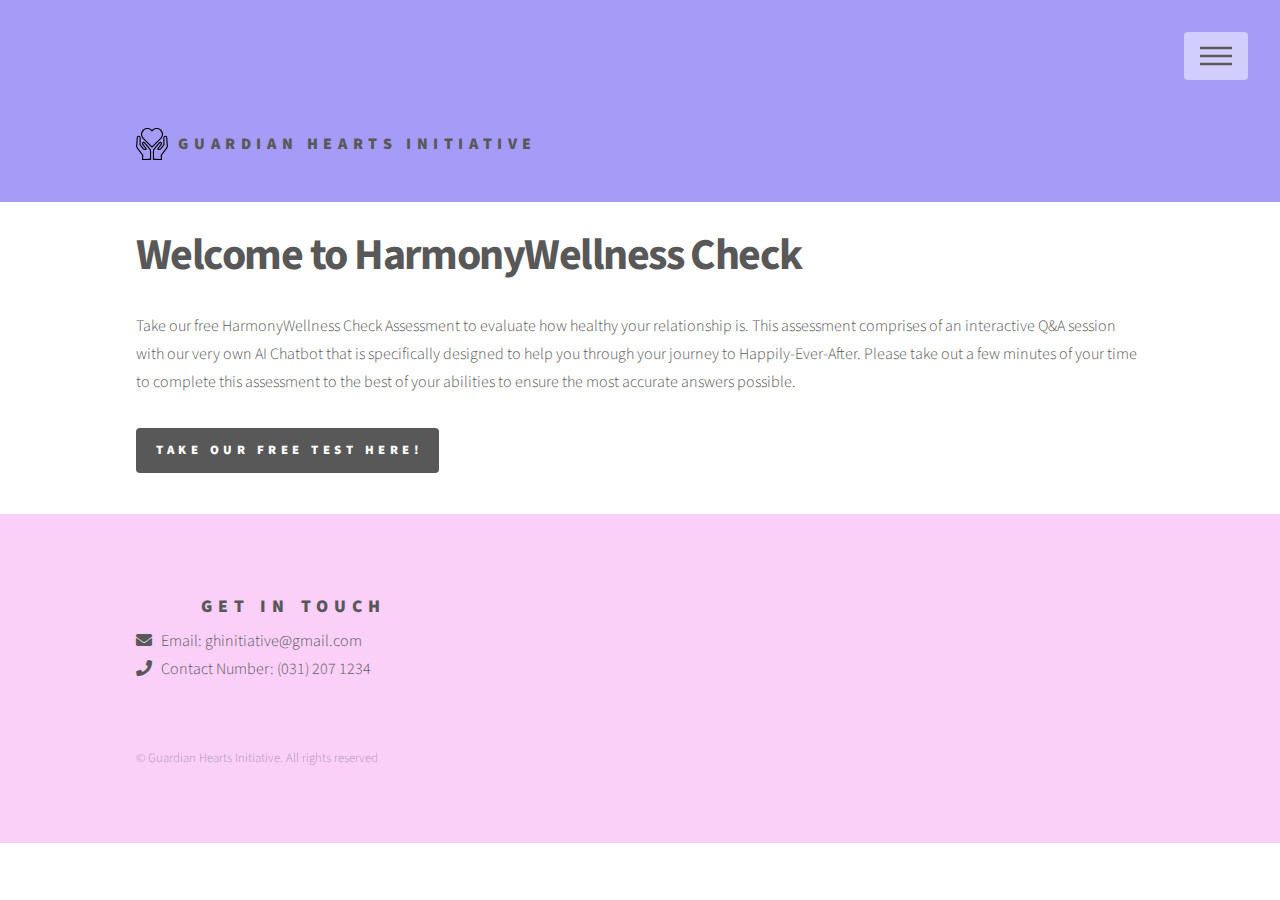
<file: index.html>
<!DOCTYPE HTML>
<!--
	unused
-->
<html>
	<head>
		<title>Guardian Hearts Initiative</title>
		<meta charset="utf-8" />
		<meta name="viewport" content="width=device-width, initial-scale=1, user-scalable=no" />
		<link rel="stylesheet" href="assets/css/main.css" />
		<noscript><link rel="stylesheet" href="assets/css/noscript.css" /></noscript>
	</head>
	<body class="is-preload">
		<!-- Wrapper -->
			<div id="wrapper">

				<!-- Header -->
					<header id="header">
						<div class="inner">

							<!-- Logo -->
								<a href="index.html" class="logo">
									<span class="symbol"><img src="images/logo2.svg" alt="" /></span><span class="title">Guardian Hearts Initiative</span>
								</a>

							<!-- Nav -->
								<nav>
									<ul>
										<li><a href="#menu">Menu</a></li>
									</ul>
								</nav>

						</div>
					</header>

				<!-- Menu -->
					<nav id="menu">
						<h2>Menu</h2>
						<ul>
							<li><a href="index.html">Home</a></li>
							<li><a href="aboutus.html">About Us</a></li>
							
							<li><a href="supportiveresources.html">Supportive Resources</a></li>
							
						</ul>
					</nav>

				<!-- Main -->
					<div id="main">
						<div class="inner"  id="this-one">
							<header>
								
								<h1>Welcome to HarmonyWellness Check<br />
								</h1>
								<p>Take our free HarmonyWellness Check Assessment to evaluate how healthy your relationship is. This assessment comprises of an interactive Q&A session with our very own AI Chatbot that is specifically designed to help you through your journey to Happily-Ever-After. Please take out a few minutes of your time to complete this assessment to the best of your abilities to ensure the most accurate answers possible.</p>
							</header>

							<ul class="actions">
								<li><a href="trail.html" class="button primary">Take our free test here!</a></li>
							</ul>
							
						</div>
					</div>


					

				<!-- Footer -->
					<footer id="footer">
						<div class="inner">
						
							<section>
								<h2>Get in touch</h2>
								<i class="fa fa-envelope"> </i> <span> &nbsp;  Email: ghinitiative@gmail.com </span>
								<p><i class="fa fa-phone"> </i> <span> &nbsp;  Contact Number: (031) 207 1234 </span></p>
							</section>
							
							<ul class="copyright">
								<li>&copy; Guardian Hearts Initiative. All rights reserved</li><li>
							</ul>
						</div>
					</footer>

			</div>

		<!-- Scripts -->
			<script src="assets/js/jquery.min.js"></script>
			<script src="assets/js/browser.min.js"></script>
			<script src="assets/js/breakpoints.min.js"></script>
			<script src="assets/js/util.js"></script>
			<script src="assets/js/main.js"></script>

	</body>
</html>
</file>
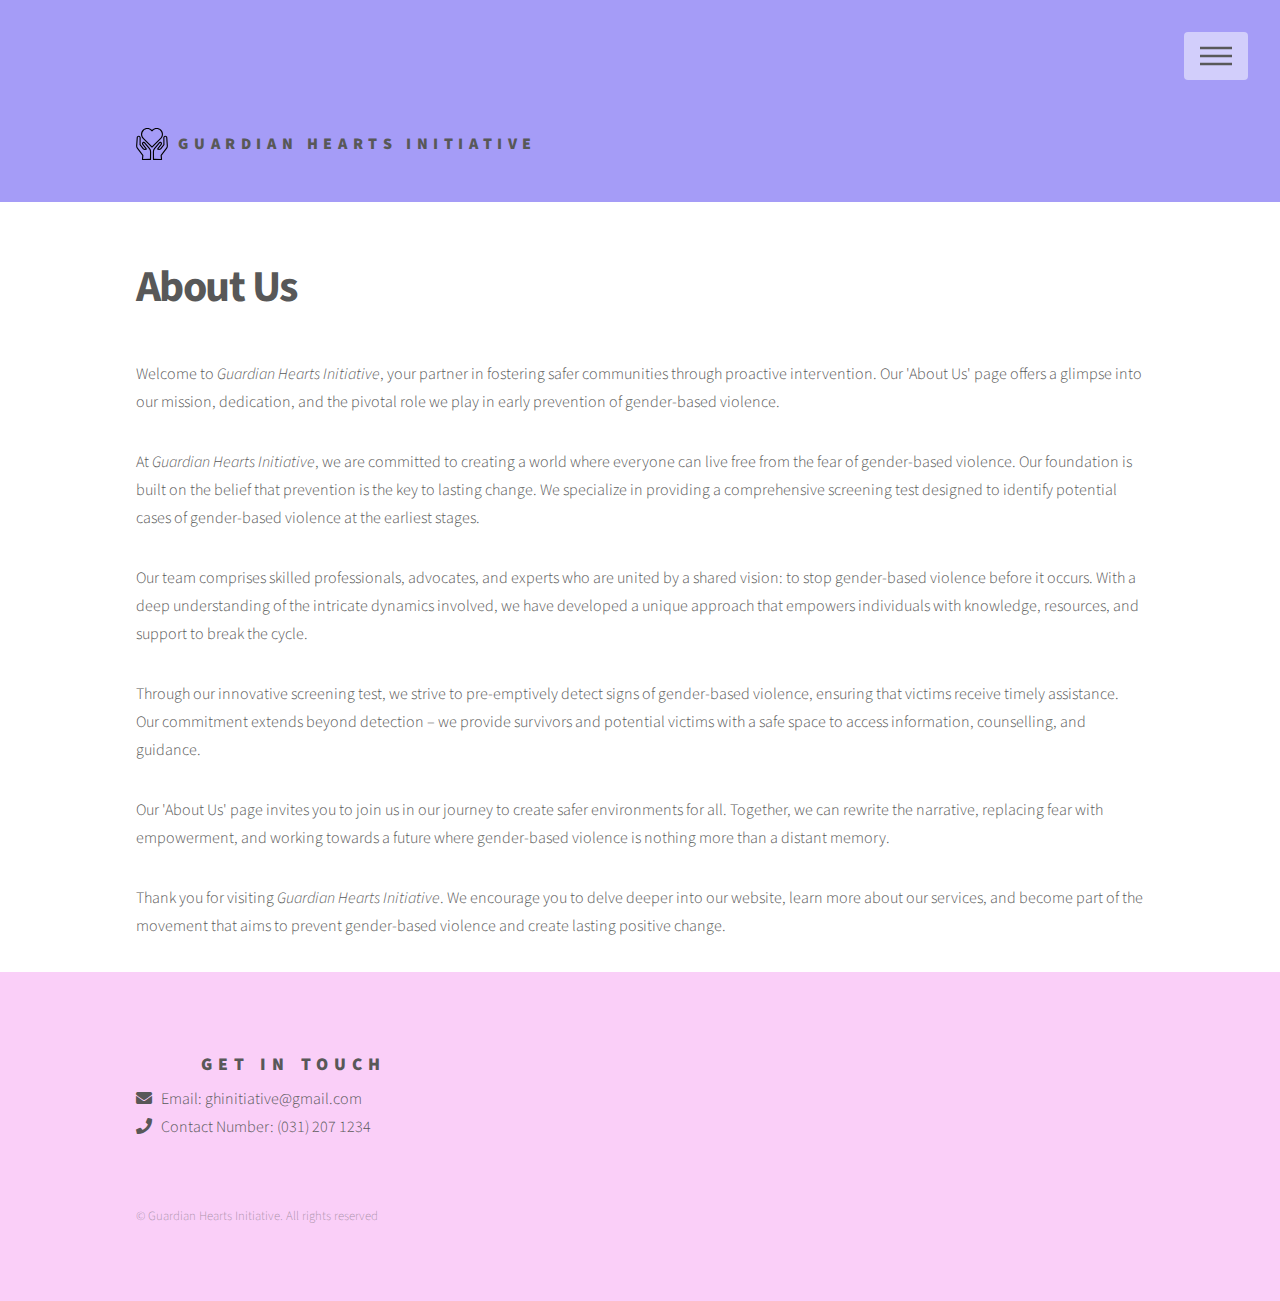
<file: aboutus.html>
<!DOCTYPE HTML>
<!--
	
-->
<html>
	<head>
		<title>Guardian Hearts Initiative</title>
		<meta charset="utf-8" />
		<meta name="viewport" content="width=device-width, initial-scale=1, user-scalable=no" />
		<link rel="stylesheet" href="assets/css/main.css" />
		<noscript><link rel="stylesheet" href="assets/css/noscript.css" /></noscript>
	</head>
	<body class="is-preload">
		<!-- Wrapper -->
			<div id="wrapper">

				<!-- Header -->
					<header id="header">
						<div class="inner">

							<!-- Logo -->
								<a href="index.html" class="logo">
									<span class="symbol"><img src="images/logo2.svg" alt="" /></span><span class="title">Guardian Hearts Initiative</span>
								</a>

							<!-- Nav -->
								<nav>
									<ul>
										<li><a href="#menu">Menu</a></li>
									</ul>
								</nav>

						</div>
					</header>

				<!-- Menu -->
					<nav id="menu">
						<h2>Menu</h2>
						<ul>
							<li><a href="index.html">Home</a></li>
							<li><a href="aboutus.html">About Us</a></li>
				
							<li><a href="supportiveresources.html">Supportive Resources</a></li>
							
						</ul>
					</nav>

				<!-- Main -->
					<div id="main">
						<div class="inner">
							<p></p>
							<h1>About Us</h1>
							<p>Welcome to <i>Guardian Hearts Initiative</i>, your partner in fostering safer communities through proactive intervention. Our 'About Us' page offers a glimpse into our mission, dedication, and the pivotal role we play in early prevention of gender-based violence.</p>
							<p>At <i>Guardian Hearts Initiative</i>, we are committed to creating a world where everyone can live free from the fear of gender-based violence. Our foundation is built on the belief that prevention is the key to lasting change. We specialize in providing a comprehensive screening test designed to identify potential cases of gender-based violence at the earliest stages.</p>
							<p>Our team comprises skilled professionals, advocates, and experts who are united by a shared vision: to stop gender-based violence before it occurs. With a deep understanding of the intricate dynamics involved, we have developed a unique approach that empowers individuals with knowledge, resources, and support to break the cycle.</p>
							<p>Through our innovative screening test, we strive to pre-emptively detect signs of gender-based violence, ensuring that victims receive timely assistance. Our commitment extends beyond detection – we provide survivors and potential victims with a safe space to access information, counselling, and guidance.</p>
							<p>Our 'About Us' page invites you to join us in our journey to create safer environments for all. Together, we can rewrite the narrative, replacing fear with empowerment, and working towards a future where gender-based violence is nothing more than a distant memory.</p>
							<p>Thank you for visiting <i>Guardian Hearts Initiative</i>. We encourage you to delve deeper into our website, learn more about our services, and become part of the movement that aims to prevent gender-based violence and create lasting positive change.</p>
						</div>
					</div>

				<!-- Footer -->
                <footer id="footer">
                    <div class="inner">
                    
                        <section>
                            <h2>Get in touch</h2>
                            <i class="fa fa-envelope"> </i> <span> &nbsp;  Email: ghinitiative@gmail.com </span>
                            <p><i class="fa fa-phone"> </i> <span> &nbsp;  Contact Number: (031) 207 1234 </span></p>
                        </section>
                        
                        <ul class="copyright">
                            <li>&copy; Guardian Hearts Initiative. All rights reserved</li><li>
                        </ul>
                    </div>
                </footer>

			</div>

		<!-- Scripts -->
			<script src="assets/js/jquery.min.js"></script>
			<script src="assets/js/browser.min.js"></script>
			<script src="assets/js/breakpoints.min.js"></script>
			<script src="assets/js/util.js"></script>
			<script src="assets/js/main.js"></script>

	</body>
</html>
</file>
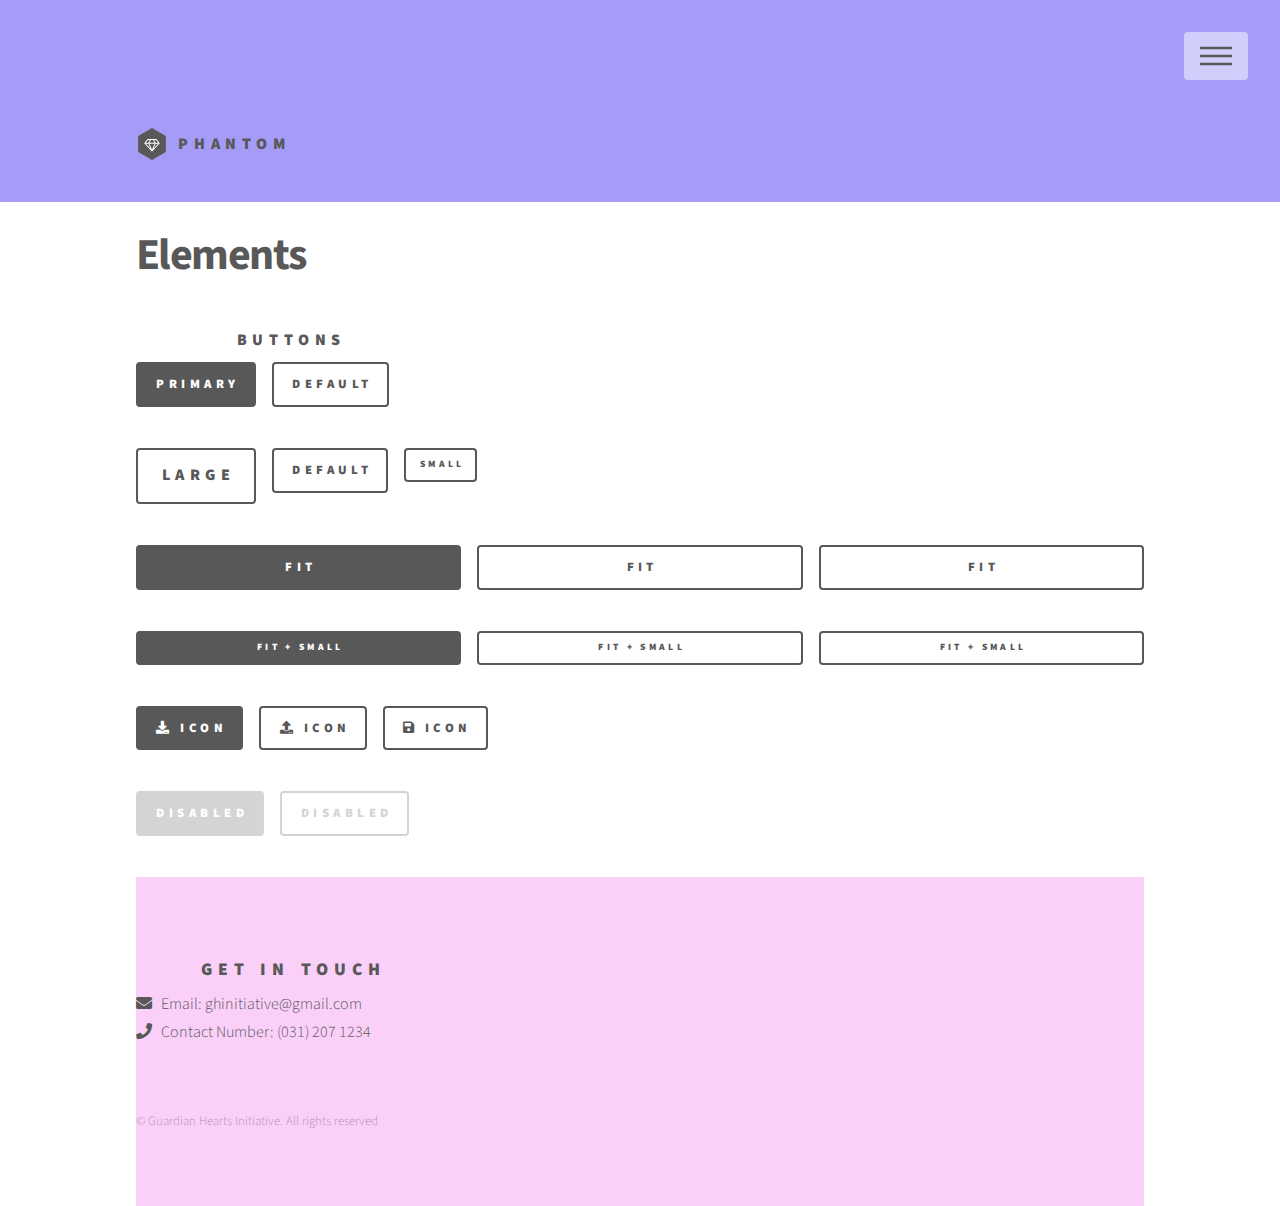
<file: elements.html>
<!DOCTYPE HTML>
<!--
	
-->
<html>
	<head>
		<title>Elements - Phantom by HTML5 UP</title>
		<meta charset="utf-8" />
		<meta name="viewport" content="width=device-width, initial-scale=1, user-scalable=no" />
		<link rel="stylesheet" href="assets/css/main.css" />
		<noscript><link rel="stylesheet" href="assets/css/noscript.css" /></noscript>
	</head>
	<body class="is-preload">
		<!-- Wrapper -->
			<div id="wrapper">

				<!-- Header -->
					<header id="header">
						<div class="inner">

							<!-- Logo -->
								<a href="index.html" class="logo">
									<span class="symbol"><img src="images/logo.svg" alt="" /></span><span class="title">Phantom</span>
								</a>

							<!-- Nav -->
								<nav>
									<ul>
										<li><a href="#menu">Menu</a></li>
									</ul>
								</nav>

						</div>
					</header>

				<!-- Menu -->
					<nav id="menu">
						<h2>Menu</h2>
						<ul>
							<li><a href="index.html">Home</a></li>
							<li><a href="generic.html">Ipsum veroeros</a></li>
							<li><a href="generic.html">Tempus etiam</a></li>
							<li><a href="generic.html">Consequat dolor</a></li>
							<li><a href="elements.html">Elements</a></li>
						</ul>
					</nav>

				<!-- Main -->
					<div id="main">
						<div class="inner">
							<h1>Elements</h1>

							
							<!-- Buttons -->
								<section>
									<h3>Buttons</h3>
									<ul class="actions">
										<li><a href="#" class="button primary">Primary</a></li>
										<li><a href="#" class="button">Default</a></li>
									</ul>
									<ul class="actions">
										<li><a href="#" class="button large">Large</a></li>
										<li><a href="#" class="button">Default</a></li>
										<li><a href="#" class="button small">Small</a></li>
									</ul>
									<ul class="actions fit">
										<li><a href="#" class="button primary fit">Fit</a></li>
										<li><a href="#" class="button fit">Fit</a></li>
										<li><a href="#" class="button fit">Fit</a></li>
									</ul>
									<ul class="actions fit small">
										<li><a href="#" class="button primary fit small">Fit + Small</a></li>
										<li><a href="#" class="button fit small">Fit + Small</a></li>
										<li><a href="#" class="button fit small">Fit + Small</a></li>
									</ul>
									<ul class="actions">
										<li><a href="#" class="button primary icon solid fa-download">Icon</a></li>
										<li><a href="#" class="button icon solid fa-upload">Icon</a></li>
										<li><a href="#" class="button icon solid fa-save">Icon</a></li>
									</ul>
									<ul class="actions">
										<li><span class="button primary disabled">Disabled</span></li>
										<li><span class="button disabled">Disabled</span></li>
									</ul>
								</section>

							

							
				<!-- Footer -->
                <footer id="footer">
                    <div class="inner">
                    
                        <section>
                            <h2>Get in touch</h2>
                            <i class="fa fa-envelope"> </i> <span> &nbsp;  Email: ghinitiative@gmail.com </span>
                            <p><i class="fa fa-phone"> </i> <span> &nbsp;  Contact Number: (031) 207 1234 </span></p>
                        </section>
                        
                        <ul class="copyright">
                            <li>&copy; Guardian Hearts Initiative. All rights reserved</li><li>
                        </ul>
                    </div>
                </footer>

			</div>


		<!-- Scripts -->
			<script src="assets/js/jquery.min.js"></script>
			<script src="assets/js/browser.min.js"></script>
			<script src="assets/js/breakpoints.min.js"></script>
			<script src="assets/js/util.js"></script>
			<script src="assets/js/main.js"></script>

	</body>
</html>
</file>
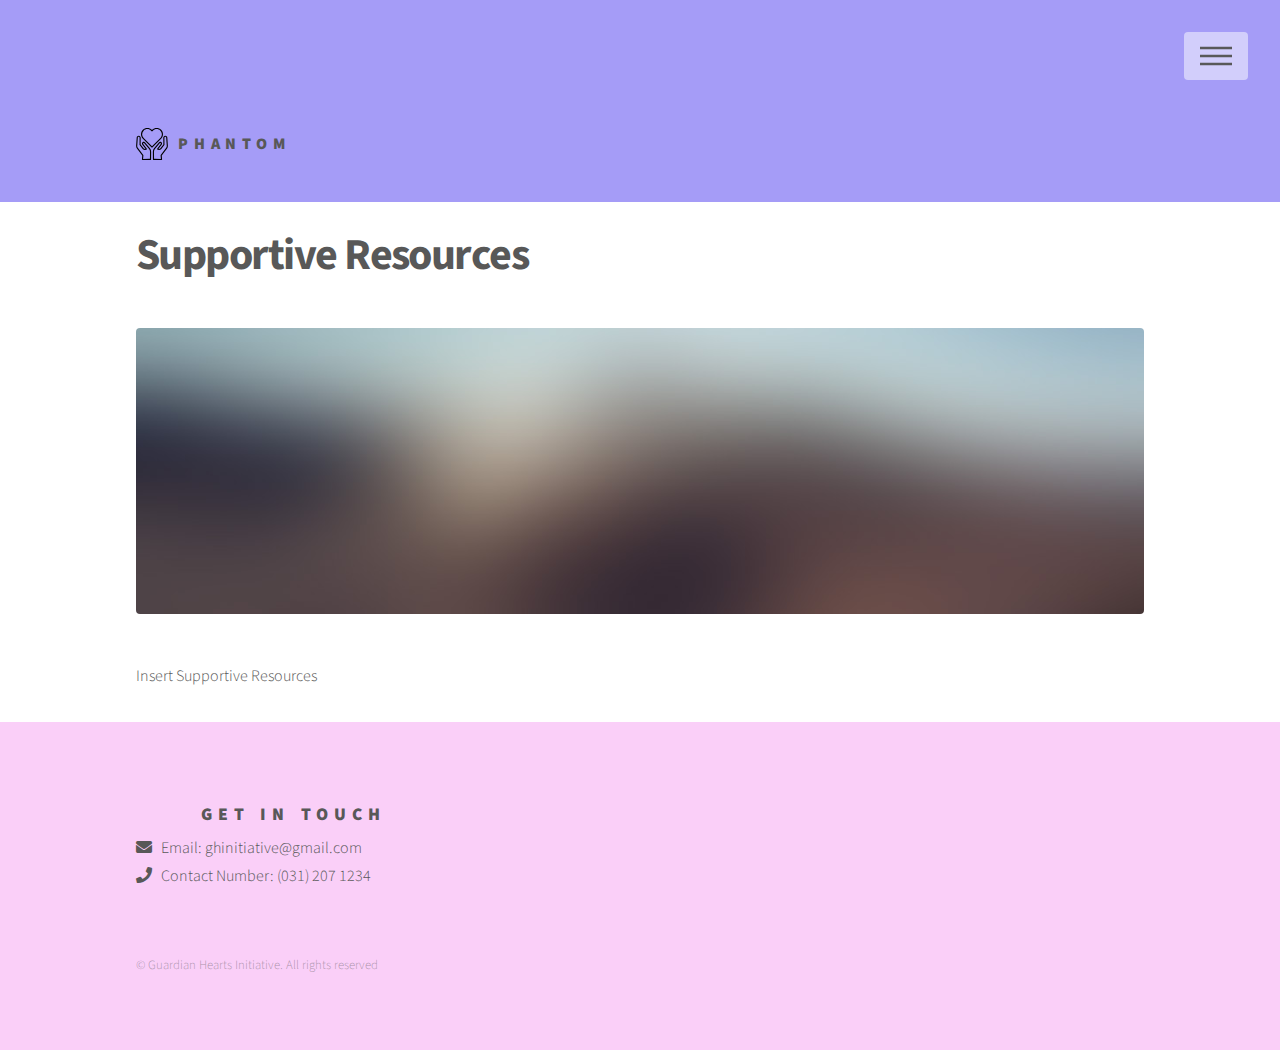
<file: faq.html>
<!DOCTYPE HTML>
<!--
	Phantom by HTML5 UP
	html5up.net | @ajlkn
	Free for personal and commercial use under the CCA 3.0 license (html5up.net/license)
-->
<html>
	<head>
		<title>Generic - Phantom by HTML5 UP</title>
		<meta charset="utf-8" />
		<meta name="viewport" content="width=device-width, initial-scale=1, user-scalable=no" />
		<link rel="stylesheet" href="assets/css/main.css" />
		<noscript><link rel="stylesheet" href="assets/css/noscript.css" /></noscript>
	</head>
	<body class="is-preload">
		<!-- Wrapper -->
			<div id="wrapper">

				<!-- Header -->
					<header id="header">
						<div class="inner">

							<!-- Logo -->
								<a href="index.html" class="logo">
									<span class="symbol"><img src="images/logo2.svg" alt="" /></span><span class="title">Phantom</span>
								</a>

							<!-- Nav -->
								<nav>
									<ul>
										<li><a href="#menu">Menu</a></li>
									</ul>
								</nav>

						</div>
					</header>

				<!-- Menu -->
					<nav id="menu">
						<h2>Menu</h2>
						<ul>
							<li><a href="index.html">Home</a></li>
							<li><a href="generic.html">About Us</a></li>
							<li><a href="generic.html">Supportive Resources</a></li>
							<li><a href="generic.html">FAQ</a></li>
							<li><a href="elements.html">Contact Us</a></li>
						</ul>
					</nav>

				<!-- Main -->
					<div id="main">
						<div class="inner">
							<h1>Supportive Resources</h1>
							<span class="image main"><img src="images/pic13.jpg" alt="" /></span>
							<p>Insert Supportive Resources</p>
						</div>
					</div>

				<!-- Footer -->
                <footer id="footer">
                    <div class="inner">
                    
                        <section>
                            <h2>Get in touch</h2>
                            <i class="fa fa-envelope"> </i> <span> &nbsp;  Email: ghinitiative@gmail.com </span>
                            <p><i class="fa fa-phone"> </i> <span> &nbsp;  Contact Number: (031) 207 1234 </span></p>
                        </section>
                        
                        <ul class="copyright">
                            <li>&copy; Guardian Hearts Initiative. All rights reserved</li><li>
                        </ul>
                    </div>
                </footer>

			</div>

		<!-- Scripts -->
			<script src="assets/js/jquery.min.js"></script>
			<script src="assets/js/browser.min.js"></script>
			<script src="assets/js/breakpoints.min.js"></script>
			<script src="assets/js/util.js"></script>
			<script src="assets/js/main.js"></script>

	</body>
</html>
</file>
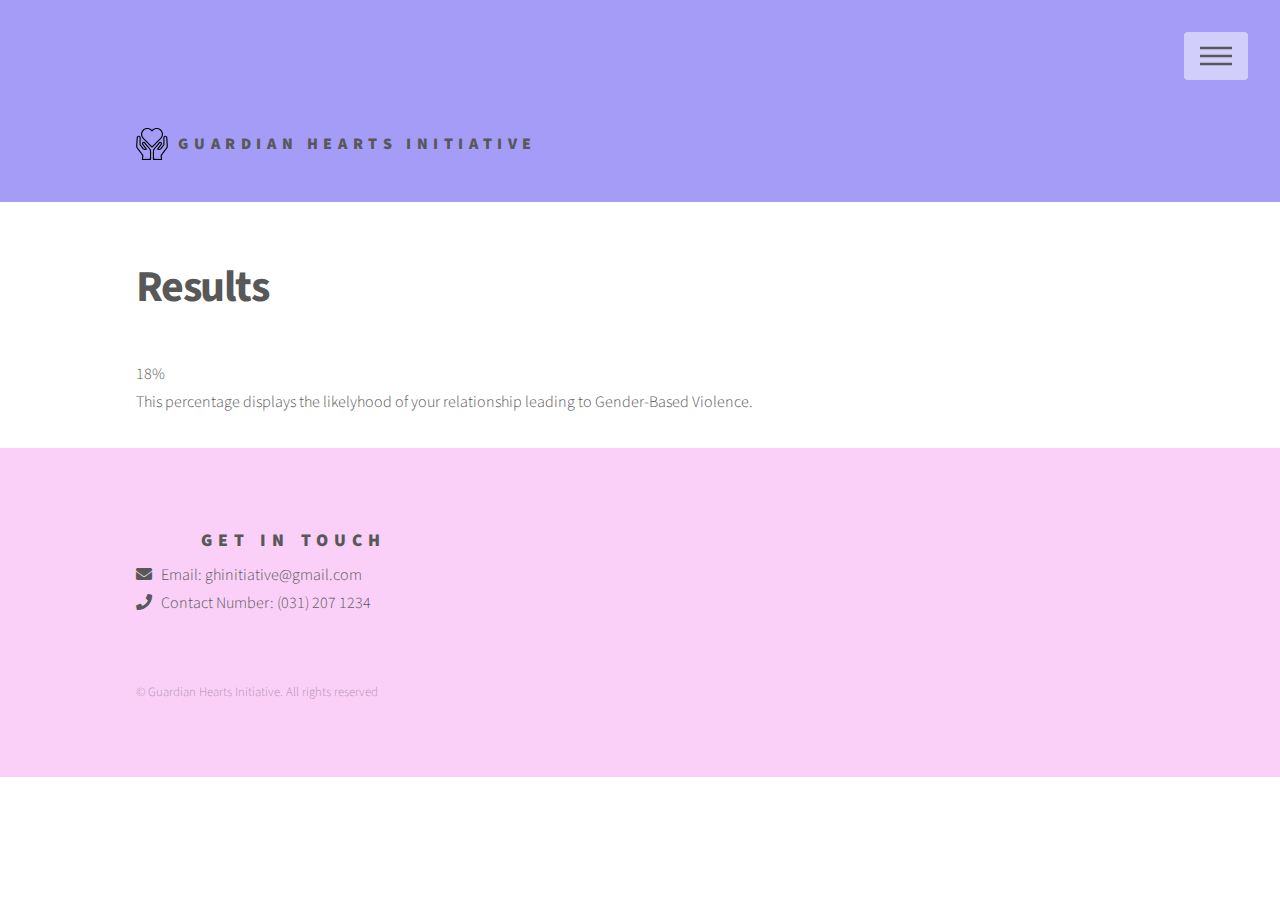
<file: results.html>
<!DOCTYPE HTML>
<!--
	
-->
<html>
	<head>
		<title>Guardian Hearts Initiative</title>
		<meta charset="utf-8" />
		<meta name="viewport" content="width=device-width, initial-scale=1, user-scalable=no" />
		<link rel="stylesheet" href="assets/css/main.css" />
		<noscript><link rel="stylesheet" href="assets/css/noscript.css" /></noscript>
	</head>
	<body class="is-preload">
		<!-- Wrapper -->
			<div id="wrapper">

				<!-- Header -->
					<header id="header">
						<div class="inner">

							<!-- Logo -->
								<a href="index.html" class="logo">
									<span class="symbol"><img src="images/logo2.svg" alt="" /></span><span class="title">Guardian Hearts Initiative</span>
								</a>

							<!-- Nav -->
								<nav>
									<ul>
										<li><a href="#menu">Menu</a></li>
									</ul>
								</nav>

						</div>
					</header>

				<!-- Menu -->
					<nav id="menu">
						<h2>Menu</h2>
						<ul>
							<li><a href="index.html">Home</a></li>
							<li><a href="aboutus.html">About Us</a></li>
							
							<li><a href="supportiveresources.html">Supportive Resources</a></li>
							
						</ul>
					</nav>

		
					<div id="main">
						<div class="inner">
							<p></p>
							<h1>Results</h1>
							
							<p>
								<div class="odometer" id="odometer">0%</div>

  <script>
    const desiredPercentage = 75;

 
    const odometerElement = document.getElementById('odometer');

   
    function animateOdometer(targetPercentage) {
      const duration = 3000; 
      const start = 0;
      const increment = targetPercentage / (duration / 10); 

      let currentPercentage = start;
      const interval = setInterval(() => {
        currentPercentage += increment;
        odometerElement.innerText = `${Math.min(currentPercentage, targetPercentage).toFixed(0)}%`;

        if (currentPercentage >= targetPercentage) {
          clearInterval(interval);
        }
      }, 10);
    }


    animateOdometer(desiredPercentage);
  </script>

  							This percentage displays the likelyhood of your relationship leading to Gender-Based Violence.
							</p>
						</div>
					</div>

				<!-- Footer -->
                <footer id="footer">
                    <div class="inner">
                    
                        <section>
                            <h2>Get in touch</h2>
                            <i class="fa fa-envelope"> </i> <span> &nbsp;  Email: ghinitiative@gmail.com </span>
                            <p><i class="fa fa-phone"> </i> <span> &nbsp;  Contact Number: (031) 207 1234 </span></p>
                        </section>
                        
                        <ul class="copyright">
                            <li>&copy; Guardian Hearts Initiative. All rights reserved</li><li>
                        </ul>
                    </div>
                </footer>

			</div>

		<!-- Scripts -->
			<script src="assets/js/jquery.min.js"></script>
			<script src="assets/js/browser.min.js"></script>
			<script src="assets/js/breakpoints.min.js"></script>
			<script src="assets/js/util.js"></script>
			<script src="assets/js/main.js"></script>

	</body>
</html>
</file>
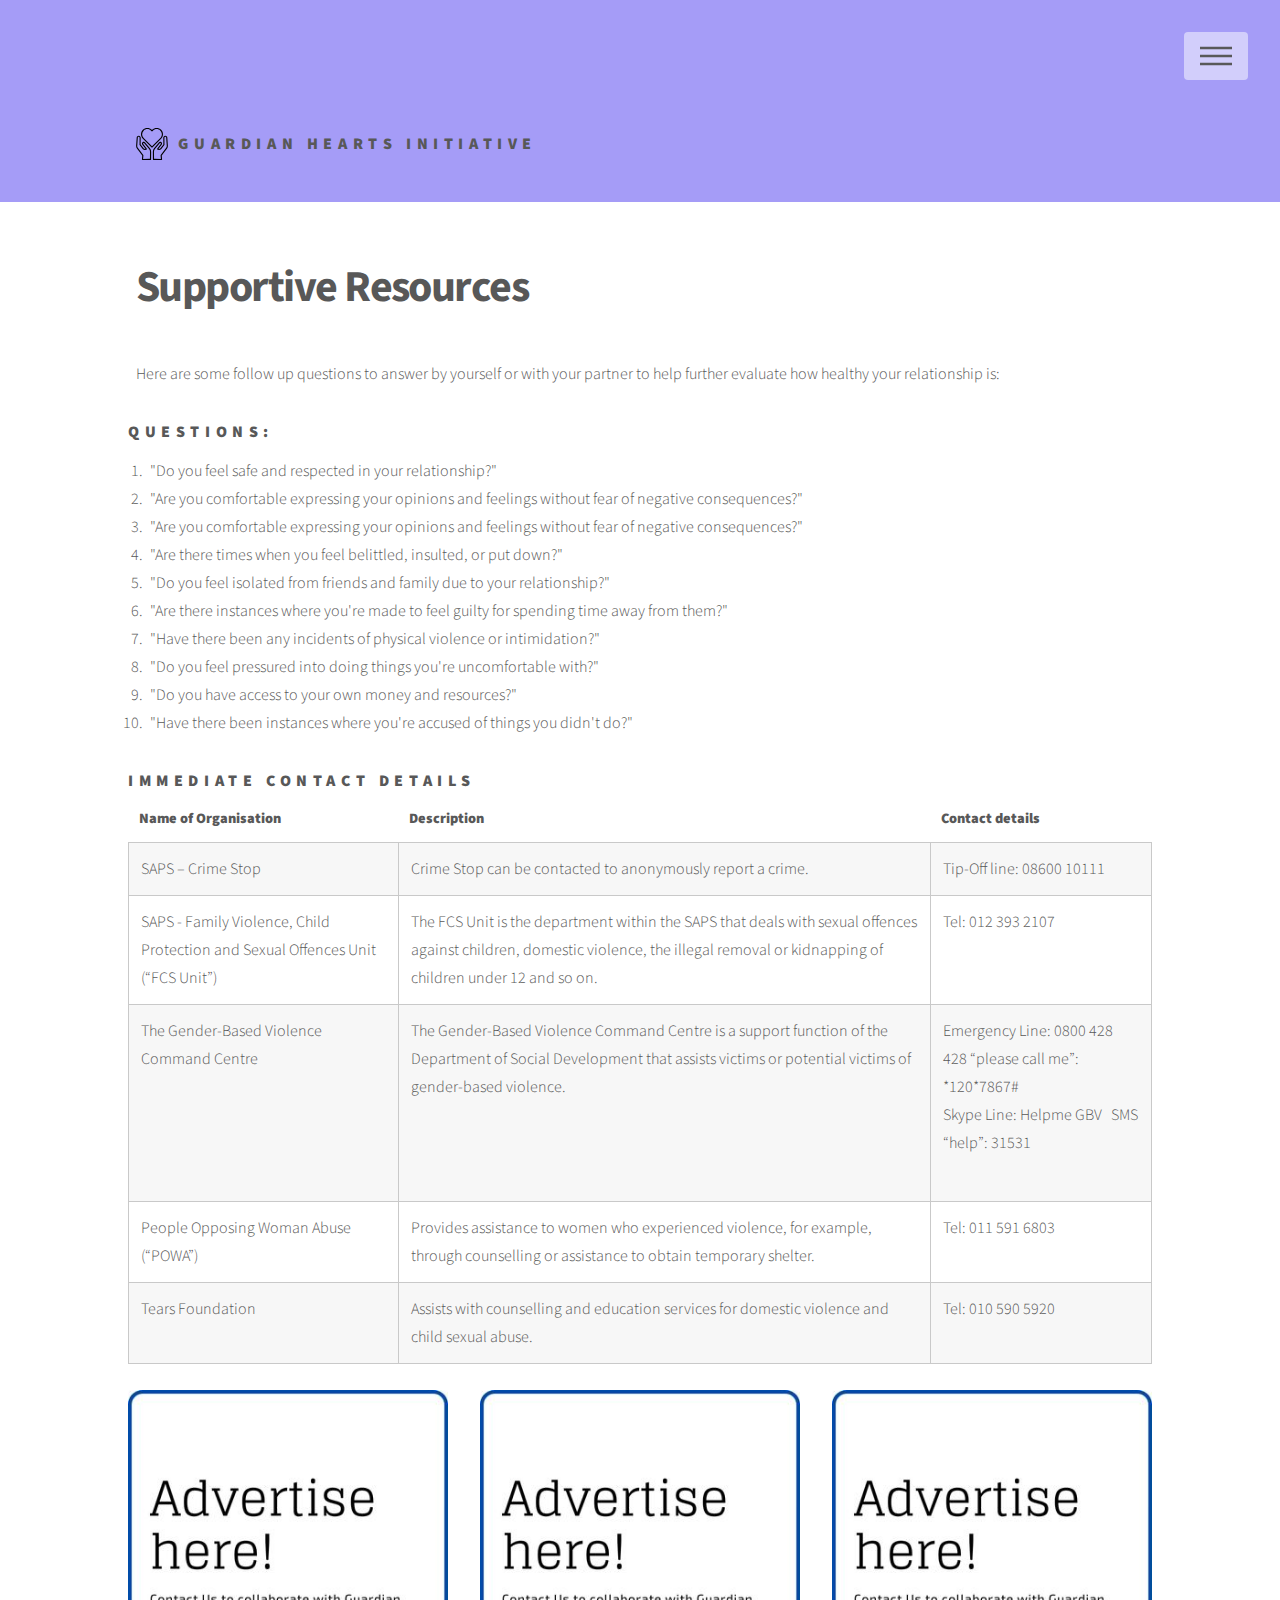
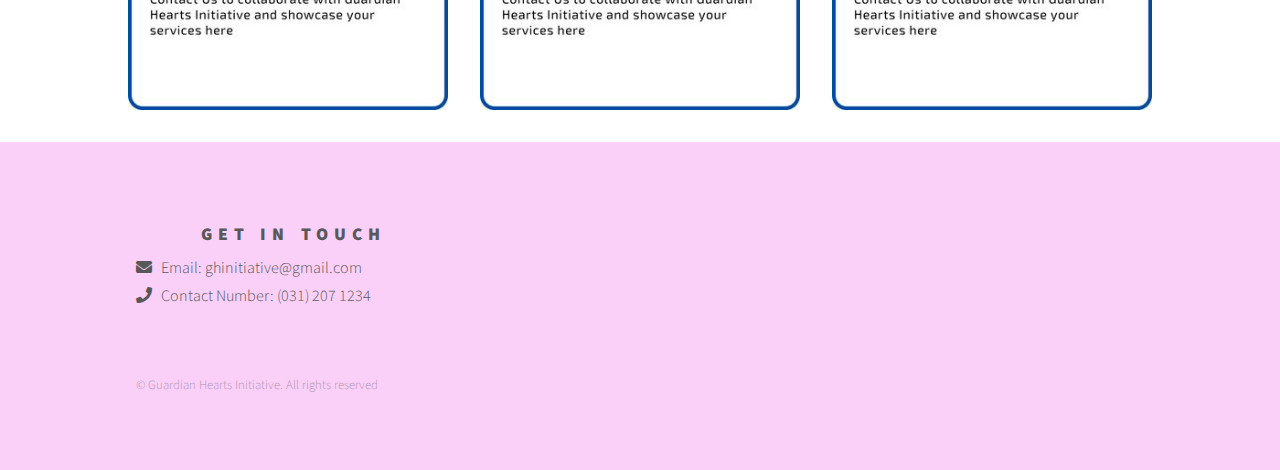
<file: supportiveresources.html>
<!DOCTYPE HTML>
<!--
	
-->
<html>
	<head>
		<title>Guardian Hearts Initiative</title>
		<meta charset="utf-8" />
		<meta name="viewport" content="width=device-width, initial-scale=1, user-scalable=no" />
		<link rel="stylesheet" href="assets/css/main.css" />
		<noscript><link rel="stylesheet" href="assets/css/noscript.css" /></noscript>
	</head>
	<body class="is-preload">
		<!-- Wrapper -->
			<div id="wrapper">

				<!-- Header -->
					<header id="header">
						<div class="inner">

							<!-- Logo -->
								<a href="index.html" class="logo">
									<span class="symbol"><img src="images/logo2.svg" alt="" /></span><span class="title">Guardian Hearts Initiative</span>
								</a>

							<!-- Nav -->
								<nav>
									<ul>
										<li><a href="#menu">Menu</a></li>
									</ul>
								</nav>

						</div>
					</header>

				<!-- Menu -->
					<nav id="menu">
						<h2>Menu</h2>
						<ul>
							<li><a href="index.html">Home</a></li>
							<li><a href="aboutus.html">About Us</a></li>
							
							<li><a href="supportiveresources.html">Supportive Resources</a></li>
							
						</ul>
					</nav>

				<!-- Main -->
					<div id="main">
						<div class="inner">
							<p></p>
							<h1>Supportive Resources</h1>
							
							<p>Here are some follow up questions to answer by yourself or with your partner to help further evaluate how healthy your relationship is:</p>
						</div>
						<div class="col-6 col-12-medium">
							<h3>Questions:</h3>
							<ol>
									<li>"Do you feel safe and respected in your relationship?"</li>
									<li>"Are you comfortable expressing your opinions and feelings without fear of negative consequences?"</li>
									<li>"Are you comfortable expressing your opinions and feelings without fear of negative consequences?"</li>
									<li>"Are there times when you feel belittled, insulted, or put down?"</li>
									<li>"Do you feel isolated from friends and family due to your relationship?"</li>
									<li>"Are there instances where you're made to feel guilty for spending time away from them?"</li>
									<li>"Have there been any incidents of physical violence or intimidation?"</li>
									<li>"Do you feel pressured into doing things you're uncomfortable with?"</li>
									<li>"Do you have access to your own money and resources?"</li>
									<li>"Have there been instances where you're accused of things you didn't do?"</li>
							
							</ol>	
						</div>
					</div>

					<h3>Immediate Contact Details</h3>
					<div class="table-wrapper">
						<table class="alt">
							<thead>
								<tr>
									<th>Name of Organisation</th>
									<th>Description</th>
									<th>Contact details</th>
								</tr>
							</thead>
							<tbody>
								<tr>
									<td>SAPS – Crime Stop</td>
									<td>Crime Stop can be contacted to anonymously report a crime.</td>
									<td>Tip-Off line: 08600 10111</td>
								</tr>
								<tr>
									<td>SAPS - Family Violence, Child Protection and Sexual Offences Unit (“FCS Unit”)</td>
									<td>The FCS Unit is the department within the SAPS that deals with sexual offences against children, domestic violence, the illegal removal or kidnapping of children under 12 and so on.</td>
									<td>Tel: 012 393 2107
										</td>
								</tr>
								<tr>
									<td>The Gender-Based Violence Command Centre</td>
									<td> The Gender-Based Violence Command Centre is a support function of the Department of Social Development that assists victims or potential victims of gender-based violence.</td>
									<td>Emergency Line:
										0800 428 428
										“please call me”:
										*120*7867#
										<p>Skype Line: Helpme GBV &nbsp; SMS “help”: 31531
										</td>
								</tr>
								<tr>
									<td>People Opposing Woman Abuse (“POWA”)</td>
									<td>Provides assistance to women who experienced violence, for example, through counselling or assistance to obtain temporary shelter.</td>
									<td>Tel: 011 591 6803
										</td>
								</tr>
								<tr>
									<td>Tears Foundation</td>
									<td>Assists with counselling and education services for domestic violence and child sexual abuse.</td>
									<td>Tel: 010 590 5920
										</td>
								</tr>
							</tbody>
						</table>
					</div>
				</section>


					<div class="box alt">
						<div class="row gtr-uniform">
							<div class="col-4"><span class="image fit"><img src="images/advertiseheree.jpg" alt="" /></span></div>
							<div class="col-4"><span class="image fit"><img src="images/advertiseheree.jpg" alt="" /></span></div>
							<div class="col-4"><span class="image fit"><img src="images/advertiseheree.jpg" alt="" /></span></div>
						</div>
					</div>
		

				<!-- Footer -->
                <footer id="footer">
                    <div class="inner">
                    
                        <section>
                            <h2>Get in touch</h2>
                            <i class="fa fa-envelope"> </i> <span> &nbsp;  Email: ghinitiative@gmail.com </span>
                            <p><i class="fa fa-phone"> </i> <span> &nbsp;  Contact Number: (031) 207 1234 </span></p>
                        </section>
                        
                        <ul class="copyright">
                            <li>&copy; Guardian Hearts Initiative. All rights reserved</li><li>
                        </ul>
                    </div>
                </footer>

			</div>

		<!-- Scripts -->
			<script src="assets/js/jquery.min.js"></script>
			<script src="assets/js/browser.min.js"></script>
			<script src="assets/js/breakpoints.min.js"></script>
			<script src="assets/js/util.js"></script>
			<script src="assets/js/main.js"></script>

	</body>
</html>
</file>
<file: assets/css/noscript.css>
/*
	Phantom by HTML5 UP
	html5up.net | @ajlkn
	Free for personal and commercial use under the CCA 3.0 license (html5up.net/license)
*/

/* Tiles */

	body.is-preload .tiles article {
		-moz-transform: none;
		-webkit-transform: none;
		-ms-transform: none;
		transform: none;
		opacity: 1;
	}
</file>
<file: assets/css/main.css>
@import url(fontawesome-all.min.css);
@import url("https://fonts.googleapis.com/css?family=Source+Sans+Pro:300,700,900");

/*
*/

html, body, div, span, applet, object,
iframe, h1, h2, h3, h4, h5, h6, p, blockquote,
pre, a, abbr, acronym, address, big, cite,
code, del, dfn, em, img, ins, kbd, q, s, samp,
small, strike, strong, sub, sup, tt, var, b,
u, i, center, dl, dt, dd, ol, ul, li, fieldset,
form, label, legend, table, caption, tbody,
tfoot, thead, tr, th, td, article, aside,
canvas, details, embed, figure, figcaption,
footer, header, hgroup, menu, nav, output, ruby,
section, summary, time, mark, audio, video {
	margin: 0;
	padding: 0;
	border: 0;
	font-size: 100%;
	font: inherit;
	vertical-align: baseline;}

article, aside, details, figcaption, figure,
footer, header, hgroup, menu, nav, section {
	display: block;}

body {
	line-height: 1;
}

ol, ul {
	
	list-style: none;
}

blockquote, q {
	quotes: none;
}

	blockquote:before, blockquote:after, q:before, q:after {
		content: '';
		content: none;
	}

table {
	border-collapse: collapse;
	border-spacing: 0;
}

body {
	-webkit-text-size-adjust: none;
}

mark {
	background-color: plum;
	color: inherit;
}


input::-moz-focus-inner {
	border: 0;
	padding: 0;
}

input, select, textarea {
	-moz-appearance: none;
	-webkit-appearance: none;
	-ms-appearance: none;
	appearance: none;
}

/* Basic */

	@-ms-viewport {
		width: device-width;
	}

	body {
		-ms-overflow-style: scrollbar;
	}

	@media screen and (max-width: 480px) {

		html, body {
			min-width: 320px;
		}

	}

	html {
		box-sizing: border-box;
	}

	*, *:before, *:after {
		box-sizing: inherit;
	}

	body {
		background: #ffffff;
	}

		body.is-preload *, body.is-preload *:before, body.is-preload *:after {
			-moz-animation: none !important;
			-webkit-animation: none !important;
			-ms-animation: none !important;
			animation: none !important;
			-moz-transition: none !important;
			-webkit-transition: none !important;
			-ms-transition: none !important;
			transition: none !important;
		}

/* Type */

	body, input, select, textarea {
		color: #585858;
		font-family: "Source Sans Pro", Helvetica, sans-serif;
		font-size: 16pt;
		font-weight: 300;
		line-height: 1.75;
	}

		@media screen and (max-width: 1680px) {

			body, input, select, textarea {
				font-size: 14pt;
			}

		}

		@media screen and (max-width: 1280px) {

			body, input, select, textarea {
				font-size: 12pt;
			}

		}

	a {
		-moz-transition: border-bottom-color 0.2s ease, color 0.2s ease;
		-webkit-transition: border-bottom-color 0.2s ease, color 0.2s ease;
		-ms-transition: border-bottom-color 0.2s ease, color 0.2s ease;
		transition: border-bottom-color 0.2s ease, color 0.2s ease;
		text-decoration: none;
		color: #585858;
		border-bottom: dotted 1px rgba(88, 88, 88, 0.5);
	}

		a:hover {
			border-bottom-color: transparent;
			color: #f2849e !important;
		}

	strong, b {
		font-weight: 900;
	}

	em, i {
		font-style: italic;
	}

	p {
		margin: 0 0 2em 0;
	}

	h1 {
		font-size: 2.75em;
		font-weight: 700;
		line-height: 1.3;
		margin: 0 0 1em 0;
		letter-spacing: -0.035em;
	}

		h1 a {
			color: inherit;
		}

		@media screen and (max-width: 736px) {

			h1 {
				font-size: 2em;
				margin: 0 0 1em 0;
			}

		}

		@media screen and (max-width: 360px) {

			h1 {
				font-size: 1.75em;
			}

		}

	h2, h3, h4, h5, h6 {
		font-weight: 900;
		line-height: 1.5;
		margin-left: 10%;
		margin-bottom: 1%;
		text-transform: uppercase;
		letter-spacing: 0.35em;
	}

		h2 a, h3 a, h4 a, h5 a, h6 a {
			color: inherit;
		}

	h2 {
		font-size: 1.1em;
	}

	h3 {
		font-size: 1em;
	}

	h4 {
		font-size: 0.8em;
	}

	h5 {
		font-size: 0.8em;
	}

	h6 {
		font-size: 0.8em;
	}

	@media screen and (max-width: 980px) {

		h1 br, h2 br, h3 br, h4 br, h5 br, h6 br {
			display: none;
		}

	}

	@media screen and (max-width: 736px) {

		h2 {
			font-size: 1em;
		}

		h3 {
			font-size: 0.8em;
		}

	}

	sub {
		font-size: 0.8em;
		position: relative;
		top: 0.5em;
	}

	sup {
		font-size: 0.8em;
		position: relative;
		top: -0.5em;
	}

	blockquote {
		border-left: solid 4px #c9c9c9;
		font-style: italic;
		margin: 0 0 2em 0;
		padding: 0.5em 0 0.5em 2em;
	}

	code {
		background: rgba(144, 144, 144, 0.075);
		border-radius: 4px;
		border: solid 1px #c9c9c9;
		font-family: "Courier New", monospace;
		font-size: 0.9em;
		margin: 0 0.25em;
		padding: 0.25em 0.65em;
	}

	pre {
		-webkit-overflow-scrolling: touch;
		font-family: "Courier New", monospace;
		font-size: 0.9em;
		margin: 0 0 2em 0;
	}

		pre code {
			display: block;
			line-height: 1.75;
			padding: 1em 1.5em;
			overflow-x: auto;
		}

	hr {
		border: 0;
		border-bottom: solid 1px #c9c9c9;
		margin: 2em 0;
	}

		hr.major {
			margin: 3em 0;
		}

	.align-left {
		text-align: left;
	}

	.align-center {
		text-align: center;
	}

	.align-right {
		text-align: right;
	}

/* Row */

	.row {
		display: flex;
		flex-wrap: wrap;
		box-sizing: border-box;
		align-items: stretch;
	}

		.row > * {
			box-sizing: border-box;
		}

		.row.gtr-uniform > * > :last-child {
			margin-bottom: 0;
		}

		.row.aln-left {
			justify-content: flex-start;
		}

		.row.aln-center {
			justify-content: center;
		}

		.row.aln-right {
			justify-content: flex-end;
		}

		.row.aln-top {
			align-items: flex-start;
		}

		.row.aln-middle {
			align-items: center;
		}

		.row.aln-bottom {
			align-items: flex-end;
		}

		.row > .imp {
			order: -1;
		}

		.row > .col-1 {
			width: 8.33333%;
		}

		.row > .off-1 {
			margin-left: 8.33333%;
		}

		.row > .col-2 {
			width: 16.66667%;
		}

		.row > .off-2 {
			margin-left: 16.66667%;
		}

		.row > .col-3 {
			width: 25%;
		}

		.row > .off-3 {
			margin-left: 25%;
		}

		.row > .col-4 {
			width: 33.33333%;
		}

		.row > .off-4 {
			margin-left: 33.33333%;
		}

		.row > .col-5 {
			width: 41.66667%;
		}

		.row > .off-5 {
			margin-left: 41.66667%;
		}

		.row > .col-6 {
			
			width: 50%;
		}

		.row > .off-6 {
			margin-left: 50%;
		}

		.row > .col-7 {
			width: 58.33333%;
		}

		.row > .off-7 {
			margin-left: 58.33333%;
		}

		.row > .col-8 {
			width: 66.66667%;
		}

		.row > .off-8 {
			margin-left: 66.66667%;
		}

		.row > .col-9 {
			width: 75%;
		}

		.row > .off-9 {
			margin-left: 75%;
		}

		.row > .col-10 {
			width: 83.33333%;
		}

		.row > .off-10 {
			margin-left: 83.33333%;
		}

		.row > .col-11 {
			width: 91.66667%;
		}

		.row > .off-11 {
			margin-left: 91.66667%;
		}

		.row > .col-12 {
			width: 100%;
		}

		.row > .off-12 {
			margin-left: 100%;
		}

		.row.gtr-0 {
			margin-top: 0;
			margin-left: 0em;
		}

			.row.gtr-0 > * {
				padding: 0 0 0 0em;
			}

			.row.gtr-0.gtr-uniform {
				margin-top: 0em;
			}

				.row.gtr-0.gtr-uniform > * {
					padding-top: 0em;
				}

		.row.gtr-25 {
			margin-top: 0;
			margin-left: -0.5em;
		}

			.row.gtr-25 > * {
				padding: 0 0 0 0.5em;
			}

			.row.gtr-25.gtr-uniform {
				margin-top: -0.5em;
			}

				.row.gtr-25.gtr-uniform > * {
					padding-top: 0.5em;
				}

		.row.gtr-50 {
			margin-top: 0;
			margin-left: -1em;
		}

			.row.gtr-50 > * {
				padding: 0 0 0 1em;
			}

			.row.gtr-50.gtr-uniform {
				margin-top: -1em;
			}

				.row.gtr-50.gtr-uniform > * {
					padding-top: 1em;
				}

		.row {
			margin-top: 0;
			margin-left: -2em;
		}

			.row > * {
				padding: 0 0 0 2em;
			}

			.row.gtr-uniform {
				margin-top: -2em;
			}

				.row.gtr-uniform > * {
					padding-top: 2em;
				}

		.row.gtr-150 {
			margin-top: 0;
			margin-left: -3em;
		}

			.row.gtr-150 > * {
				padding: 0 0 0 3em;
			}

			.row.gtr-150.gtr-uniform {
				margin-top: -3em;
			}

				.row.gtr-150.gtr-uniform > * {
					padding-top: 3em;
				}

		.row.gtr-200 {
			margin-top: 0;
			margin-left: -4em;
		}

			.row.gtr-200 > * {
				padding: 0 0 0 4em;
			}

			.row.gtr-200.gtr-uniform {
				margin-top: -4em;
			}

				.row.gtr-200.gtr-uniform > * {
					padding-top: 4em;
				}

		@media screen and (max-width: 1680px) {

			.row {
				display: flex;
				flex-wrap: wrap;
				box-sizing: border-box;
				align-items: stretch;
			}

				.row > * {
					box-sizing: border-box;
				}

				.row.gtr-uniform > * > :last-child {
					margin-bottom: 0;
				}

				.row.aln-left {
					justify-content: flex-start;
				}

				.row.aln-center {
					justify-content: center;
				}

				.row.aln-right {
					justify-content: flex-end;
				}

				.row.aln-top {
					align-items: flex-start;
				}

				.row.aln-middle {
					align-items: center;
				}

				.row.aln-bottom {
					align-items: flex-end;
				}

				.row > .imp-xlarge {
					order: -1;
				}

				.row > .col-1-xlarge {
					width: 8.33333%;
				}

				.row > .off-1-xlarge {
					margin-left: 8.33333%;
				}

				.row > .col-2-xlarge {
					width: 16.66667%;
				}

				.row > .off-2-xlarge {
					margin-left: 16.66667%;
				}

				.row > .col-3-xlarge {
					width: 25%;
				}

				.row > .off-3-xlarge {
					margin-left: 25%;
				}

				.row > .col-4-xlarge {
					width: 33.33333%;
				}

				.row > .off-4-xlarge {
					margin-left: 33.33333%;
				}

				.row > .col-5-xlarge {
					width: 41.66667%;
				}

				.row > .off-5-xlarge {
					margin-left: 41.66667%;
				}

				.row > .col-6-xlarge {
					width: 50%;
				}

				.row > .off-6-xlarge {
					margin-left: 50%;
				}

				.row > .col-7-xlarge {
					width: 58.33333%;
				}

				.row > .off-7-xlarge {
					margin-left: 58.33333%;
				}

				.row > .col-8-xlarge {
					width: 66.66667%;
				}

				.row > .off-8-xlarge {
					margin-left: 66.66667%;
				}

				.row > .col-9-xlarge {
					width: 75%;
				}

				.row > .off-9-xlarge {
					margin-left: 75%;
				}

				.row > .col-10-xlarge {
					width: 83.33333%;
				}

				.row > .off-10-xlarge {
					margin-left: 83.33333%;
				}

				.row > .col-11-xlarge {
					width: 91.66667%;
				}

				.row > .off-11-xlarge {
					margin-left: 91.66667%;
				}

				.row > .col-12-xlarge {
					width: 100%;
				}

				.row > .off-12-xlarge {
					margin-left: 100%;
				}

				.row.gtr-0 {
					margin-top: 0;
					margin-left: 0em;
				}

					.row.gtr-0 > * {
						padding: 0 0 0 0em;
					}

					.row.gtr-0.gtr-uniform {
						margin-top: 0em;
					}

						.row.gtr-0.gtr-uniform > * {
							padding-top: 0em;
						}

				.row.gtr-25 {
					margin-top: 0;
					margin-left: -0.5em;
				}

					.row.gtr-25 > * {
						padding: 0 0 0 0.5em;
					}

					.row.gtr-25.gtr-uniform {
						margin-top: -0.5em;
					}

						.row.gtr-25.gtr-uniform > * {
							padding-top: 0.5em;
						}

				.row.gtr-50 {
					margin-top: 0;
					margin-left: -1em;
				}

					.row.gtr-50 > * {
						padding: 0 0 0 1em;
					}

					.row.gtr-50.gtr-uniform {
						margin-top: -1em;
					}

						.row.gtr-50.gtr-uniform > * {
							padding-top: 1em;
						}

				.row {
					margin-top: 0;
					margin-left: -2em;
				}

					.row > * {
						padding: 0 0 0 2em;
					}

					.row.gtr-uniform {
						margin-top: -2em;
					}

						.row.gtr-uniform > * {
							padding-top: 2em;
						}

				.row.gtr-150 {
					margin-top: 0;
					margin-left: -3em;
				}

					.row.gtr-150 > * {
						padding: 0 0 0 3em;
					}

					.row.gtr-150.gtr-uniform {
						margin-top: -3em;
					}

						.row.gtr-150.gtr-uniform > * {
							padding-top: 3em;
						}

				.row.gtr-200 {
					margin-top: 0;
					margin-left: -4em;
				}

					.row.gtr-200 > * {
						padding: 0 0 0 4em;
					}

					.row.gtr-200.gtr-uniform {
						margin-top: -4em;
					}

						.row.gtr-200.gtr-uniform > * {
							padding-top: 4em;
						}

		}

		@media screen and (max-width: 1280px) {

			.row {
				display: flex;
				flex-wrap: wrap;
				box-sizing: border-box;
				align-items: stretch;
			}

				.row > * {
					box-sizing: border-box;
				}

				.row.gtr-uniform > * > :last-child {
					margin-bottom: 0;
				}

				.row.aln-left {
					justify-content: flex-start;
				}

				.row.aln-center {
					justify-content: center;
				}

				.row.aln-right {
					justify-content: flex-end;
				}

				.row.aln-top {
					align-items: flex-start;
				}

				.row.aln-middle {
					align-items: center;
				}

				.row.aln-bottom {
					align-items: flex-end;
				}

				.row > .imp-large {
					order: -1;
				}

				.row > .col-1-large {
					width: 8.33333%;
				}

				.row > .off-1-large {
					margin-left: 8.33333%;
				}

				.row > .col-2-large {
					width: 16.66667%;
				}

				.row > .off-2-large {
					margin-left: 16.66667%;
				}

				.row > .col-3-large {
					width: 25%;
				}

				.row > .off-3-large {
					margin-left: 25%;
				}

				.row > .col-4-large {
					width: 33.33333%;
				}

				.row > .off-4-large {
					margin-left: 33.33333%;
				}

				.row > .col-5-large {
					width: 41.66667%;
				}

				.row > .off-5-large {
					margin-left: 41.66667%;
				}

				.row > .col-6-large {
					width: 50%;
				}

				.row > .off-6-large {
					margin-left: 50%;
				}

				.row > .col-7-large {
					width: 58.33333%;
				}

				.row > .off-7-large {
					margin-left: 58.33333%;
				}

				.row > .col-8-large {
					width: 66.66667%;
				}

				.row > .off-8-large {
					margin-left: 66.66667%;
				}

				.row > .col-9-large {
					width: 75%;
				}

				.row > .off-9-large {
					margin-left: 75%;
				}

				.row > .col-10-large {
					width: 83.33333%;
				}

				.row > .off-10-large {
					margin-left: 83.33333%;
				}

				.row > .col-11-large {
					width: 91.66667%;
				}

				.row > .off-11-large {
					margin-left: 91.66667%;
				}

				.row > .col-12-large {
					width: 100%;
				}

				.row > .off-12-large {
					margin-left: 100%;
				}

				.row.gtr-0 {
					margin-top: 0;
					margin-left: 0em;
				}

					.row.gtr-0 > * {
						padding: 0 0 0 0em;
					}

					.row.gtr-0.gtr-uniform {
						margin-top: 0em;
					}

						.row.gtr-0.gtr-uniform > * {
							padding-top: 0em;
						}

				.row.gtr-25 {
					margin-top: 0;
					margin-left: -0.5em;
				}

					.row.gtr-25 > * {
						padding: 0 0 0 0.5em;
					}

					.row.gtr-25.gtr-uniform {
						margin-top: -0.5em;
					}

						.row.gtr-25.gtr-uniform > * {
							padding-top: 0.5em;
						}

				.row.gtr-50 {
					margin-top: 0;
					margin-left: -1em;
				}

					.row.gtr-50 > * {
						padding: 0 0 0 1em;
					}

					.row.gtr-50.gtr-uniform {
						margin-top: -1em;
					}

						.row.gtr-50.gtr-uniform > * {
							padding-top: 1em;
						}

				.row {
					margin-top: 0;
					margin-left: -2em;
				}

					.row > * {
						padding: 0 0 0 2em;
					}

					.row.gtr-uniform {
						margin-top: -2em;
					}

						.row.gtr-uniform > * {
							padding-top: 2em;
						}

				.row.gtr-150 {
					margin-top: 0;
					margin-left: -3em;
				}

					.row.gtr-150 > * {
						padding: 0 0 0 3em;
					}

					.row.gtr-150.gtr-uniform {
						margin-top: -3em;
					}

						.row.gtr-150.gtr-uniform > * {
							padding-top: 3em;
						}

				.row.gtr-200 {
					margin-top: 0;
					margin-left: -4em;
				}

					.row.gtr-200 > * {
						padding: 0 0 0 4em;
					}

					.row.gtr-200.gtr-uniform {
						margin-top: -4em;
					}

						.row.gtr-200.gtr-uniform > * {
							padding-top: 4em;
						}

		}

		@media screen and (max-width: 980px) {

			.row {
				display: flex;
				flex-wrap: wrap;
				box-sizing: border-box;
				align-items: stretch;
			}

				.row > * {
					box-sizing: border-box;
				}

				.row.gtr-uniform > * > :last-child {
					margin-bottom: 0;
				}

				.row.aln-left {
					justify-content: flex-start;
				}

				.row.aln-center {
					justify-content: center;
				}

				.row.aln-right {
					justify-content: flex-end;
				}

				.row.aln-top {
					align-items: flex-start;
				}

				.row.aln-middle {
					align-items: center;
				}

				.row.aln-bottom {
					align-items: flex-end;
				}

				.row > .imp-medium {
					order: -1;
				}

				.row > .col-1-medium {
					width: 8.33333%;
				}

				.row > .off-1-medium {
					margin-left: 8.33333%;
				}

				.row > .col-2-medium {
					width: 16.66667%;
				}

				.row > .off-2-medium {
					margin-left: 16.66667%;
				}

				.row > .col-3-medium {
					width: 25%;
				}

				.row > .off-3-medium {
					margin-left: 25%;
				}

				.row > .col-4-medium {
					width: 33.33333%;
				}

				.row > .off-4-medium {
					margin-left: 33.33333%;
				}

				.row > .col-5-medium {
					width: 41.66667%;
				}

				.row > .off-5-medium {
					margin-left: 41.66667%;
				}

				.row > .col-6-medium {
					
					width: 50%;
				}

				.row > .off-6-medium {
					margin-left: 50%;
				}

				.row > .col-7-medium {
					width: 58.33333%;
				}

				.row > .off-7-medium {
					margin-left: 58.33333%;
				}

				.row > .col-8-medium {
					width: 66.66667%;
				}

				.row > .off-8-medium {
					margin-left: 66.66667%;
				}

				.row > .col-9-medium {
					width: 75%;
				}

				.row > .off-9-medium {
					margin-left: 75%;
				}

				.row > .col-10-medium {
					width: 83.33333%;
				}

				.row > .off-10-medium {
					margin-left: 83.33333%;
				}

				.row > .col-11-medium {
					width: 91.66667%;
				}

				.row > .off-11-medium {
					margin-left: 91.66667%;
				}

				.row > .col-12-medium {
					width: 100%;
				}

				.row > .off-12-medium {
					margin-left: 100%;
				}

				.row.gtr-0 {
					margin-top: 0;
					margin-left: 0em;
				}

					.row.gtr-0 > * {
						padding: 0 0 0 0em;
					}

					.row.gtr-0.gtr-uniform {
						margin-top: 0em;
					}

						.row.gtr-0.gtr-uniform > * {
							padding-top: 0em;
						}

				.row.gtr-25 {
					margin-top: 0;
					margin-left: -0.375em;
				}

					.row.gtr-25 > * {
						padding: 0 0 0 0.375em;
					}

					.row.gtr-25.gtr-uniform {
						margin-top: -0.375em;
					}

						.row.gtr-25.gtr-uniform > * {
							padding-top: 0.375em;
						}

				.row.gtr-50 {
					margin-top: 0;
					margin-left: -0.75em;
				}

					.row.gtr-50 > * {
						padding: 0 0 0 0.75em;
					}

					.row.gtr-50.gtr-uniform {
						margin-top: -0.75em;
					}

						.row.gtr-50.gtr-uniform > * {
							padding-top: 0.75em;
						}

				.row {
					margin-top: 0;
					margin-left: -1.5em;
				}

					.row > * {
						padding: 0 0 0 1.5em;
					}

					.row.gtr-uniform {
						margin-top: -1.5em;
					}

						.row.gtr-uniform > * {
							padding-top: 1.5em;
						}

				.row.gtr-150 {
					margin-top: 0;
					margin-left: -2.25em;
				}

					.row.gtr-150 > * {
						padding: 0 0 0 2.25em;
					}

					.row.gtr-150.gtr-uniform {
						margin-top: -2.25em;
					}

						.row.gtr-150.gtr-uniform > * {
							padding-top: 2.25em;
						}

				.row.gtr-200 {
					margin-top: 0;
					margin-left: -3em;
				}

					.row.gtr-200 > * {
						padding: 0 0 0 3em;
					}

					.row.gtr-200.gtr-uniform {
						margin-top: -3em;
					}

						.row.gtr-200.gtr-uniform > * {
							padding-top: 3em;
						}

		}

		@media screen and (max-width: 736px) {

			.row {
				display: flex;
				flex-wrap: wrap;
				box-sizing: border-box;
				align-items: stretch;
			}

				.row > * {
					box-sizing: border-box;
				}

				.row.gtr-uniform > * > :last-child {
					margin-bottom: 0;
				}

				.row.aln-left {
					justify-content: flex-start;
				}

				.row.aln-center {
					justify-content: center;
				}

				.row.aln-right {
					justify-content: flex-end;
				}

				.row.aln-top {
					align-items: flex-start;
				}

				.row.aln-middle {
					align-items: center;
				}

				.row.aln-bottom {
					align-items: flex-end;
				}

				.row > .imp-small {
					order: -1;
				}

				.row > .col-1-small {
					width: 8.33333%;
				}

				.row > .off-1-small {
					margin-left: 8.33333%;
				}

				.row > .col-2-small {
					width: 16.66667%;
				}

				.row > .off-2-small {
					margin-left: 16.66667%;
				}

				.row > .col-3-small {
					width: 25%;
				}

				.row > .off-3-small {
					margin-left: 25%;
				}

				.row > .col-4-small {
					width: 33.33333%;
				}

				.row > .off-4-small {
					margin-left: 33.33333%;
				}

				.row > .col-5-small {
					width: 41.66667%;
				}

				.row > .off-5-small {
					margin-left: 41.66667%;
				}

				.row > .col-6-small {
					width: 50%;
				}

				.row > .off-6-small {
					margin-left: 50%;
				}

				.row > .col-7-small {
					width: 58.33333%;
				}

				.row > .off-7-small {
					margin-left: 58.33333%;
				}

				.row > .col-8-small {
					width: 66.66667%;
				}

				.row > .off-8-small {
					margin-left: 66.66667%;
				}

				.row > .col-9-small {
					width: 75%;
				}

				.row > .off-9-small {
					margin-left: 75%;
				}

				.row > .col-10-small {
					width: 83.33333%;
				}

				.row > .off-10-small {
					margin-left: 83.33333%;
				}

				.row > .col-11-small {
					width: 91.66667%;
				}

				.row > .off-11-small {
					margin-left: 91.66667%;
				}

				.row > .col-12-small {
					width: 100%;
				}

				.row > .off-12-small {
					margin-left: 100%;
				}

				.row.gtr-0 {
					margin-top: 0;
					margin-left: 0em;
				}

					.row.gtr-0 > * {
						padding: 0 0 0 0em;
					}

					.row.gtr-0.gtr-uniform {
						margin-top: 0em;
					}

						.row.gtr-0.gtr-uniform > * {
							padding-top: 0em;
						}

				.row.gtr-25 {
					margin-top: 0;
					margin-left: -0.25em;
				}

					.row.gtr-25 > * {
						padding: 0 0 0 0.25em;
					}

					.row.gtr-25.gtr-uniform {
						margin-top: -0.25em;
					}

						.row.gtr-25.gtr-uniform > * {
							padding-top: 0.25em;
						}

				.row.gtr-50 {
					margin-top: 0;
					margin-left: -0.5em;
				}

					.row.gtr-50 > * {
						padding: 0 0 0 0.5em;
					}

					.row.gtr-50.gtr-uniform {
						margin-top: -0.5em;
					}

						.row.gtr-50.gtr-uniform > * {
							padding-top: 0.5em;
						}

				.row {
					margin-top: 0;
					margin-left: -1em;
				}

					.row > * {
						padding: 0 0 0 1em;
					}

					.row.gtr-uniform {
						margin-top: -1em;
					}

						.row.gtr-uniform > * {
							padding-top: 1em;
						}

				.row.gtr-150 {
					margin-top: 0;
					margin-left: -1.5em;
				}

					.row.gtr-150 > * {
						padding: 0 0 0 1.5em;
					}

					.row.gtr-150.gtr-uniform {
						margin-top: -1.5em;
					}

						.row.gtr-150.gtr-uniform > * {
							padding-top: 1.5em;
						}

				.row.gtr-200 {
					margin-top: 0;
					margin-left: -2em;
				}

					.row.gtr-200 > * {
						padding: 0 0 0 2em;
					}

					.row.gtr-200.gtr-uniform {
						margin-top: -2em;
					}

						.row.gtr-200.gtr-uniform > * {
							padding-top: 2em;
						}

		}

		@media screen and (max-width: 480px) {

			.row {
				display: flex;
				flex-wrap: wrap;
				box-sizing: border-box;
				align-items: stretch;
			}

				.row > * {
					box-sizing: border-box;
				}

				.row.gtr-uniform > * > :last-child {
					margin-bottom: 0;
				}

				.row.aln-left {
					justify-content: flex-start;
				}

				.row.aln-center {
					justify-content: center;
				}

				.row.aln-right {
					justify-content: flex-end;
				}

				.row.aln-top {
					align-items: flex-start;
				}

				.row.aln-middle {
					align-items: center;
				}

				.row.aln-bottom {
					align-items: flex-end;
				}

				.row > .imp-xsmall {
					order: -1;
				}

				.row > .col-1-xsmall {
					width: 8.33333%;
				}

				.row > .off-1-xsmall {
					margin-left: 8.33333%;
				}

				.row > .col-2-xsmall {
					width: 16.66667%;
				}

				.row > .off-2-xsmall {
					margin-left: 16.66667%;
				}

				.row > .col-3-xsmall {
					width: 25%;
				}

				.row > .off-3-xsmall {
					margin-left: 25%;
				}

				.row > .col-4-xsmall {
					width: 33.33333%;
				}

				.row > .off-4-xsmall {
					margin-left: 33.33333%;
				}

				.row > .col-5-xsmall {
					width: 41.66667%;
				}

				.row > .off-5-xsmall {
					margin-left: 41.66667%;
				}

				.row > .col-6-xsmall {
					width: 50%;
				}

				.row > .off-6-xsmall {
					margin-left: 50%;
				}

				.row > .col-7-xsmall {
					width: 58.33333%;
				}

				.row > .off-7-xsmall {
					margin-left: 58.33333%;
				}

				.row > .col-8-xsmall {
					width: 66.66667%;
				}

				.row > .off-8-xsmall {
					margin-left: 66.66667%;
				}

				.row > .col-9-xsmall {
					width: 75%;
				}

				.row > .off-9-xsmall {
					margin-left: 75%;
				}

				.row > .col-10-xsmall {
					width: 83.33333%;
				}

				.row > .off-10-xsmall {
					margin-left: 83.33333%;
				}

				.row > .col-11-xsmall {
					width: 91.66667%;
				}

				.row > .off-11-xsmall {
					margin-left: 91.66667%;
				}

				.row > .col-12-xsmall {
					width: 100%;
				}

				.row > .off-12-xsmall {
					margin-left: 100%;
				}

				.row.gtr-0 {
					margin-top: 0;
					margin-left: 0em;
				}

					.row.gtr-0 > * {
						padding: 0 0 0 0em;
					}

					.row.gtr-0.gtr-uniform {
						margin-top: 0em;
					}

						.row.gtr-0.gtr-uniform > * {
							padding-top: 0em;
						}

				.row.gtr-25 {
					margin-top: 0;
					margin-left: -0.25em;
				}

					.row.gtr-25 > * {
						padding: 0 0 0 0.25em;
					}

					.row.gtr-25.gtr-uniform {
						margin-top: -0.25em;
					}

						.row.gtr-25.gtr-uniform > * {
							padding-top: 0.25em;
						}

				.row.gtr-50 {
					margin-top: 0;
					margin-left: -0.5em;
				}

					.row.gtr-50 > * {
						padding: 0 0 0 0.5em;
					}

					.row.gtr-50.gtr-uniform {
						margin-top: -0.5em;
					}

						.row.gtr-50.gtr-uniform > * {
							padding-top: 0.5em;
						}

				.row {
					margin-top: 0;
					margin-left: -1em;
				}

					.row > * {
						padding: 0 0 0 1em;
					}

					.row.gtr-uniform {
						margin-top: -1em;
					}

						.row.gtr-uniform > * {
							padding-top: 1em;
						}

				.row.gtr-150 {
					margin-top: 0;
					margin-left: -1.5em;
				}

					.row.gtr-150 > * {
						padding: 0 0 0 1.5em;
					}

					.row.gtr-150.gtr-uniform {
						margin-top: -1.5em;
					}

						.row.gtr-150.gtr-uniform > * {
							padding-top: 1.5em;
						}

				.row.gtr-200 {
					margin-top: 0;
					margin-left: -2em;
				}

					.row.gtr-200 > * {
						padding: 0 0 0 2em;
					}

					.row.gtr-200.gtr-uniform {
						margin-top: -2em;
					}

						.row.gtr-200.gtr-uniform > * {
							padding-top: 2em;
						}

		}

/* Section/Article */

	section.special, article.special {
		text-align: center;
	}

	header p {
		margin-top: -1em;
	}

	@media screen and (max-width: 736px) {

		header p {
			margin-top: 0;
		}

	}

/* Icon */

	.icon {
		text-decoration: none;
		border-bottom: none;
		position: relative;
	}

		.icon:before {
			-moz-osx-font-smoothing: grayscale;
			-webkit-font-smoothing: antialiased;
			display: inline-block;
			font-style: normal;
			font-variant: normal;
			text-rendering: auto;
			line-height: 1;
			text-transform: none !important;
			font-family: 'Font Awesome 5 Free';
			font-weight: 400;
		}

		.icon > .label {
			display: none;
		}

		.icon:before {
			line-height: inherit;
		}

		.icon.solid:before {
			font-weight: 900;
		}

		.icon.brands:before {
			font-family: 'Font Awesome 5 Brands';
		}

		.icon.style2 {
			-moz-transition: background-color 0.2s ease-in-out, color 0.2s ease-in-out, border-color 0.2s ease-in-out;
			-webkit-transition: background-color 0.2s ease-in-out, color 0.2s ease-in-out, border-color 0.2s ease-in-out;
			-ms-transition: background-color 0.2s ease-in-out, color 0.2s ease-in-out, border-color 0.2s ease-in-out;
			transition: background-color 0.2s ease-in-out, color 0.2s ease-in-out, border-color 0.2s ease-in-out;
			background-color: transparent;
			border: solid 1px #c9c9c9;
			border-radius: 4px;
			width: 2.65em;
			height: 2.65em;
			display: inline-block;
			text-align: center;
			line-height: 2.65em;
			color: inherit;
		}

			.icon.style2:before {
				font-size: 1.1em;
			}

			.icon.style2:hover {
				color: #f2849e;
				border-color: #f2849e;
			}

			.icon.style2:active {
				background-color: rgba(242, 132, 158, 0.1);
			}

/* List */

	ol {
		list-style: decimal;
		margin: 0 0 2em 0;
		padding-left: 1.25em;
	}

		ol li {
			margin-left: 10%;
			padding-left: 0.25em;
		}

	ul {
		list-style: disc;
		margin: 0 0 2em 0;
		padding-left: 1em;
	}

		ul li {
			padding-left: 0.5em;
		}

		ul.alt {
			list-style: none;
			padding-left: 0;
		}

			ul.alt li {
				border-top: solid 1px #c9c9c9;
				padding: 0.5em 0;
			}

				ul.alt li:first-child {
					border-top: 0;
					padding-top: 0;
				}

	dl {
		margin: 0 0 2em 0;
	}

		dl dt {
			display: block;
			font-weight: 900;
			margin: 0 0 1em 0;
		}

		dl dd {
			margin-left: 2em;
		}

/* Actions */

	ul.actions {
		display: -moz-flex;
		display: -webkit-flex;
		display: -ms-flex;
		display: flex;
		cursor: default;
		list-style: none;
		margin-left: -1em;
		padding-left: 0;
	}

		ul.actions li {
			padding: 0 0 0 1em;
			vertical-align: middle;
		}

		ul.actions.special {
			-moz-justify-content: center;
			-webkit-justify-content: center;
			-ms-justify-content: center;
			justify-content: center;
			width: 100%;
			margin-left: 0;
		}

			ul.actions.special li:first-child {
				padding-left: 0;
			}

		ul.actions.stacked {
			-moz-flex-direction: column;
			-webkit-flex-direction: column;
			-ms-flex-direction: column;
			flex-direction: column;
			margin-left: 0;
		}

			ul.actions.stacked li {
				padding: 1.3em 0 0 0;
			}

				ul.actions.stacked li:first-child {
					padding-top: 0;
				}

		ul.actions.fit {
			width: calc(100% + 1em);
		}

			ul.actions.fit li {
				-moz-flex-grow: 1;
				-webkit-flex-grow: 1;
				-ms-flex-grow: 1;
				flex-grow: 1;
				-moz-flex-shrink: 1;
				-webkit-flex-shrink: 1;
				-ms-flex-shrink: 1;
				flex-shrink: 1;
				width: 100%;
			}

				ul.actions.fit li > * {
					width: 100%;
				}

			ul.actions.fit.stacked {
				width: 100%;
			}

		@media screen and (max-width: 480px) {

			ul.actions:not(.fixed) {
				-moz-flex-direction: column;
				-webkit-flex-direction: column;
				-ms-flex-direction: column;
				flex-direction: column;
				margin-left: 0;
				width: 100% !important;
			}

				ul.actions:not(.fixed) li {
					-moz-flex-grow: 1;
					-webkit-flex-grow: 1;
					-ms-flex-grow: 1;
					flex-grow: 1;
					-moz-flex-shrink: 1;
					-webkit-flex-shrink: 1;
					-ms-flex-shrink: 1;
					flex-shrink: 1;
					padding: 1em 0 0 0;
					text-align: center;
					width: 100%;
				}

					ul.actions:not(.fixed) li > * {
						width: 100%;
					}

					ul.actions:not(.fixed) li:first-child {
						padding-top: 0;
					}

					ul.actions:not(.fixed) li input[type="submit"],
					ul.actions:not(.fixed) li input[type="reset"],
					ul.actions:not(.fixed) li input[type="button"],
					ul.actions:not(.fixed) li button,
					ul.actions:not(.fixed) li .button {
						width: 100%;
					}

						ul.actions:not(.fixed) li input[type="submit"].icon:before,
						ul.actions:not(.fixed) li input[type="reset"].icon:before,
						ul.actions:not(.fixed) li input[type="button"].icon:before,
						ul.actions:not(.fixed) li button.icon:before,
						ul.actions:not(.fixed) li .button.icon:before {
							margin-left: -0.5rem;
						}

		}

/* Icons */

	ul.icons {
		cursor: default;
		list-style: none;
		padding-left: 0;
		margin: -1em 0 2em -1em;
	}

		ul.icons li {
			display: inline-block;
			padding: 1em 0 0 1em;
		}

/* Form */

	form {
		margin: 0 0 2em 0;
		overflow-x: hidden;
	}

		form > :last-child {
			margin-bottom: 0;
		}

		form > .fields {
			display: -moz-flex;
			display: -webkit-flex;
			display: -ms-flex;
			display: flex;
			-moz-flex-wrap: wrap;
			-webkit-flex-wrap: wrap;
			-ms-flex-wrap: wrap;
			flex-wrap: wrap;
			width: calc(100% + 3em);
			margin: -1.5em 0 2em -1.5em;
		}

			form > .fields > .field {
				-moz-flex-grow: 0;
				-webkit-flex-grow: 0;
				-ms-flex-grow: 0;
				flex-grow: 0;
				-moz-flex-shrink: 0;
				-webkit-flex-shrink: 0;
				-ms-flex-shrink: 0;
				flex-shrink: 0;
				padding: 1.5em 0 0 1.5em;
				width: calc(100% - 1.5em);
			}

				form > .fields > .field.half {
					width: calc(50% - 0.75em);
				}

				form > .fields > .field.third {
					width: calc(100%/3 - 0.5em);
				}

				form > .fields > .field.quarter {
					width: calc(25% - 0.375em);
				}

		@media screen and (max-width: 480px) {

			form > .fields {
				width: calc(100% + 3em);
				margin: -1.5em 0 2em -1.5em;
			}

				form > .fields > .field {
					padding: 1.5em 0 0 1.5em;
					width: calc(100% - 1.5em);
				}

					form > .fields > .field.half {
						width: calc(100% - 1.5em);
					}

					form > .fields > .field.third {
						width: calc(100% - 1.5em);
					}

					form > .fields > .field.quarter {
						width: calc(100% - 1.5em);
					}

		}

	label {
		display: block;
		font-size: 0.9em;
		font-weight: 900;
		margin: 0 0 1em 0;
	}

	input[type="text"],
	input[type="password"],
	input[type="email"],
	input[type="tel"],
	select,
	textarea {
		-moz-appearance: none;
		-webkit-appearance: none;
		-ms-appearance: none;
		appearance: none;
		background-color: transparent;
		border: none;
		border-radius: 0;
		border-bottom: solid 1px #c9c9c9;
		color: inherit;
		display: block;
		outline: 0;
		padding: 0;
		text-decoration: none;
		width: 100%;
	}

		input[type="text"]:invalid,
		input[type="password"]:invalid,
		input[type="email"]:invalid,
		input[type="tel"]:invalid,
		select:invalid,
		textarea:invalid {
			box-shadow: none;
		}

		input[type="text"]:focus,
		input[type="password"]:focus,
		input[type="email"]:focus,
		input[type="tel"]:focus,
		select:focus,
		textarea:focus {
			border-bottom-color: #f2849e;
			box-shadow: inset 0 -1px 0 0 #f2849e;
		}

	select {
		background-image: url("data:image/svg+xml;charset=utf8,%3Csvg xmlns='http://www.w3.org/2000/svg' width='40' height='40' preserveAspectRatio='none' viewBox='0 0 40 40'%3E%3Cpath d='M9.4,12.3l10.4,10.4l10.4-10.4c0.2-0.2,0.5-0.4,0.9-0.4c0.3,0,0.6,0.1,0.9,0.4l3.3,3.3c0.2,0.2,0.4,0.5,0.4,0.9 c0,0.4-0.1,0.6-0.4,0.9L20.7,31.9c-0.2,0.2-0.5,0.4-0.9,0.4c-0.3,0-0.6-0.1-0.9-0.4L4.3,17.3c-0.2-0.2-0.4-0.5-0.4-0.9 c0-0.4,0.1-0.6,0.4-0.9l3.3-3.3c0.2-0.2,0.5-0.4,0.9-0.4S9.1,12.1,9.4,12.3z' fill='%23c9c9c9' /%3E%3C/svg%3E");
		background-size: 1.25rem;
		background-repeat: no-repeat;
		background-position: calc(100% - 1rem) center;
		height: 3em;
		padding-right: 3em;
		text-overflow: ellipsis;
	}

		select option {
			background: #ffffff;
		}

		select:focus::-ms-value {
			background-color: transparent;
		}

		select::-ms-expand {
			display: none;
		}

	input[type="text"],
	input[type="password"],
	input[type="email"],
	select {
		height: 3em;
	}

	textarea {
		padding: 0;
		min-height: 3.75em;
	}

	input[type="checkbox"],
	input[type="radio"] {
		-moz-appearance: none;
		-webkit-appearance: none;
		-ms-appearance: none;
		appearance: none;
		display: block;
		float: left;
		margin-right: -2em;
		opacity: 0;
		width: 1em;
		z-index: -1;
	}

		input[type="checkbox"] + label,
		input[type="radio"] + label {
			text-decoration: none;
			color: #585858;
			cursor: pointer;
			display: inline-block;
			font-size: 1em;
			font-weight: 300;
			padding-left: 2.55em;
			padding-right: 0.75em;
			position: relative;
		}

			input[type="checkbox"] + label:before,
			input[type="radio"] + label:before {
				-moz-osx-font-smoothing: grayscale;
				-webkit-font-smoothing: antialiased;
				display: inline-block;
				font-style: normal;
				font-variant: normal;
				text-rendering: auto;
				line-height: 1;
				text-transform: none !important;
				font-family: 'Font Awesome 5 Free';
				font-weight: 900;
			}

			input[type="checkbox"] + label:before,
			input[type="radio"] + label:before {
				border-radius: 4px;
				border: solid 1px #c9c9c9;
				content: '';
				display: inline-block;
				font-size: 0.8em;
				height: 2.25em;
				left: 0;
				line-height: 2.25em;
				position: absolute;
				text-align: center;
				top: 0;
				width: 2.25em;
			}

		input[type="checkbox"]:checked + label:before,
		input[type="radio"]:checked + label:before {
			background: #585858;
			border-color: #585858;
			color: #ffffff;
			content: '\f00c';
		}

		input[type="checkbox"]:focus + label:before,
		input[type="radio"]:focus + label:before {
			border-color: #f2849e;
			box-shadow: 0 0 0 1px #f2849e;
		}

	input[type="checkbox"] + label:before {
		border-radius: 4px;
	}

	input[type="radio"] + label:before {
		border-radius: 100%;
	}

/* Box */

	.box {
		align-items: center;
		border-radius: 4px;
		border: solid 1px #c9c9c9;
		margin-left: 10%;
		margin-right: 10%;
		margin-bottom: 2em;
		
	}

		.box > :last-child,
		.box > :last-child > :last-child,
		.box > :last-child > :last-child > :last-child {
			margin-bottom: 0;
		}

		.box.alt {
			border: 0;
			border-radius: 0;
			padding: 0;
		}

/* Image */

	.image {
		border-radius: 4px;
		border: 0;
		display: inline-block;
		position: relative;
	}

		.image img {
			border-radius: 4px;
			display: block;
		}

		.image.left, .image.right {
			max-width: 40%;
		}

			.image.left img, .image.right img {
				width: 100%;
			}

		.image.left {
			float: left;
			padding: 0 1.5em 1em 0;
			top: 0.25em;
		}

		.image.right {
			float: right;
			padding: 0 0 1em 1.5em;
			top: 0.25em;
		}

		.image.fit {
			display: block;
			margin: 0 0 2em 0;
			width: 100%;
		}

			.image.fit img {
				width: 100%;
			}

		.image.main {
			display: block;
			margin: 0 0 3em 0;
			width: 100%;
		}

			.image.main img {
				width: 100%;
			}

			@media screen and (max-width: 736px) {

				.image.main {
					margin: 0 0 2em 0;
				}

			}

/* Table */

	.table-wrapper {
		align-content: center;
		-webkit-overflow-scrolling: touch;
		overflow-x: auto;
	}

	table {
		align-content: center;
		margin-left: 10%;
		margin-right: 10%;
		margin-bottom: 2%;
		width: 80%;
	}

		table tbody tr {
			border: solid 1px #c9c9c9;
			border-left: 0;
			border-right: 0;
		}

			table tbody tr:nth-child(2n + 1) {
				background-color: rgba(144, 144, 144, 0.075);
			}

		table td {
			padding: 0.75em 0.75em;
		}

		table th {
			font-size: 0.9em;
			font-weight: 900;
			padding: 0 0.75em 0.75em 0.75em;
			text-align: left;
		}

		table thead {
			border-bottom: solid 2px #c9c9c9;
		}

		table tfoot {
			border-top: solid 2px #c9c9c9;
		}

		table.alt {
			border-collapse: separate;
		}

			table.alt tbody tr td {
				border: solid 1px #c9c9c9;
				border-left-width: 0;
				border-top-width: 0;
			}

				table.alt tbody tr td:first-child {
					border-left-width: 1px;
				}

			table.alt tbody tr:first-child td {
				border-top-width: 1px;
			}

			table.alt thead {
				border-bottom: 0;
			}

			table.alt tfoot {
				border-top: 0;
			}

/* Button */

	input[type="submit"],
	input[type="reset"],
	input[type="button"],
	button,
	.button {
		-moz-appearance: none;
		-webkit-appearance: none;
		-ms-appearance: none;
		appearance: none;
		-moz-transition: background-color 0.2s ease-in-out, color 0.2s ease-in-out, box-shadow 0.2s ease-in-out;
		-webkit-transition: background-color 0.2s ease-in-out, color 0.2s ease-in-out, box-shadow 0.2s ease-in-out;
		-ms-transition: background-color 0.2s ease-in-out, color 0.2s ease-in-out, box-shadow 0.2s ease-in-out;
		transition: background-color 0.2s ease-in-out, color 0.2s ease-in-out, box-shadow 0.2s ease-in-out;
		background-color: transparent;
		border-radius: 4px;
		border: 0;
		box-shadow: inset 0 0 0 2px #585858;
		color: #585858 !important;
		cursor: pointer;
		display: inline-block;
		font-size: 0.8em;
		font-weight: 900;
		height: 3.5em;
		letter-spacing: 0.35em;
		line-height: 3.45em;
		overflow: hidden;
		padding: 0 1.25em 0 1.6em;
		text-align: center;
		text-decoration: none;
		text-overflow: ellipsis;
		text-transform: uppercase;
		white-space: nowrap;
	}

		input[type="submit"].icon:before,
		input[type="reset"].icon:before,
		input[type="button"].icon:before,
		button.icon:before,
		.button.icon:before {
			margin-right: 0.5em;
		}

		input[type="submit"].fit,
		input[type="reset"].fit,
		input[type="button"].fit,
		button.fit,
		.button.fit {
			width: 100%;
		}

		input[type="submit"]:hover,
		input[type="reset"]:hover,
		input[type="button"]:hover,
		button:hover,
		.button:hover {
			color: #f2849e !important;
			box-shadow: inset 0 0 0 2px #f2849e;
		}

		input[type="submit"]:active,
		input[type="reset"]:active,
		input[type="button"]:active,
		button:active,
		.button:active {
			background-color: rgba(242, 132, 158, 0.1);
		}

		input[type="submit"].small,
		input[type="reset"].small,
		input[type="button"].small,
		button.small,
		.button.small {
			font-size: 0.6em;
		}

		input[type="submit"].large,
		input[type="reset"].large,
		input[type="button"].large,
		button.large,
		.button.large {
			font-size: 1em;
		}

		input[type="submit"].primary,
		input[type="reset"].primary,
		input[type="button"].primary,
		button.primary,
		.button.primary {
			box-shadow: none;
			background-color: #585858;
			color: #ffffff !important;
		}

			input[type="submit"].primary:hover,
			input[type="reset"].primary:hover,
			input[type="button"].primary:hover,
			button.primary:hover,
			.button.primary:hover {
				background-color: #f2849e;
			}

			input[type="submit"].primary:active,
			input[type="reset"].primary:active,
			input[type="button"].primary:active,
			button.primary:active,
			.button.primary:active {
				background-color: #ee5f81;
			}

		input[type="submit"].disabled, input[type="submit"]:disabled,
		input[type="reset"].disabled,
		input[type="reset"]:disabled,
		input[type="button"].disabled,
		input[type="button"]:disabled,
		button.disabled,
		button:disabled,
		.button.disabled,
		.button:disabled {
			pointer-events: none;
			opacity: 0.25;
		}

/* Tiles */

	.tiles {
		display: -moz-flex;
		display: -webkit-flex;
		display: -ms-flex;
		display: flex;
		-moz-flex-wrap: wrap;
		-webkit-flex-wrap: wrap;
		-ms-flex-wrap: wrap;
		flex-wrap: wrap;
		position: relative;
		margin: -2.5em 0 0 -2.5em;
	}

		.tiles article {
			-moz-transition: -moz-transform 0.5s ease, opacity 0.5s ease;
			-webkit-transition: -webkit-transform 0.5s ease, opacity 0.5s ease;
			-ms-transition: -ms-transform 0.5s ease, opacity 0.5s ease;
			transition: transform 0.5s ease, opacity 0.5s ease;
			position: relative;
			width: calc(33.33333% - 2.5em);
			margin: 2.5em 0 0 2.5em;
		}

			.tiles article > .image {
				-moz-transition: -moz-transform 0.5s ease;
				-webkit-transition: -webkit-transform 0.5s ease;
				-ms-transition: -ms-transform 0.5s ease;
				transition: transform 0.5s ease;
				position: relative;
				display: block;
				width: 100%;
				border-radius: 4px;
				overflow: hidden;
			}

				.tiles article > .image img {
					display: block;
					width: 100%;
				}

				.tiles article > .image:before {
					pointer-events: none;
					-moz-transition: background-color 0.5s ease, opacity 0.5s ease;
					-webkit-transition: background-color 0.5s ease, opacity 0.5s ease;
					-ms-transition: background-color 0.5s ease, opacity 0.5s ease;
					transition: background-color 0.5s ease, opacity 0.5s ease;
					content: '';
					display: block;
					position: absolute;
					top: 0;
					left: 0;
					width: 100%;
					height: 100%;
					opacity: 1.0;
					z-index: 1;
					opacity: 0.8;
				}

				.tiles article > .image:after {
					pointer-events: none;
					-moz-transition: opacity 0.5s ease;
					-webkit-transition: opacity 0.5s ease;
					-ms-transition: opacity 0.5s ease;
					transition: opacity 0.5s ease;
					content: '';
					display: block;
					position: absolute;
					top: 0;
					left: 0;
					width: 100%;
					height: 100%;
					background-image: url("data:image/svg+xml;charset=utf8,%3Csvg xmlns='http://www.w3.org/2000/svg' width='100' height='100' viewBox='0 0 100 100' preserveAspectRatio='none'%3E%3Cstyle%3Eline %7B stroke-width: 0.25px%3B stroke: %23ffffff%3B %7D%3C/style%3E%3Cline x1='0' y1='0' x2='100' y2='100' /%3E%3Cline x1='100' y1='0' x2='0' y2='100' /%3E%3C/svg%3E");
					background-position: center;
					background-repeat: no-repeat;
					background-size: 100% 100%;
					opacity: 0.25;
					z-index: 2;
				}

			.tiles article > a {
				display: -moz-flex;
				display: -webkit-flex;
				display: -ms-flex;
				display: flex;
				-moz-flex-direction: column;
				-webkit-flex-direction: column;
				-ms-flex-direction: column;
				flex-direction: column;
				-moz-align-items: center;
				-webkit-align-items: center;
				-ms-align-items: center;
				align-items: center;
				-moz-justify-content: center;
				-webkit-justify-content: center;
				-ms-justify-content: center;
				justify-content: center;
				-moz-transition: background-color 0.5s ease, -moz-transform 0.5s ease;
				-webkit-transition: background-color 0.5s ease, -webkit-transform 0.5s ease;
				-ms-transition: background-color 0.5s ease, -ms-transform 0.5s ease;
				transition: background-color 0.5s ease, transform 0.5s ease;
				position: absolute;
				top: 0;
				left: 0;
				width: 100%;
				height: 100%;
				padding: 1em;
				border-radius: 4px;
				border-bottom: 0;
				color: #ffffff;
				text-align: center;
				text-decoration: none;
				z-index: 3;
			}

				.tiles article > a > :last-child {
					margin: 0;
				}

				.tiles article > a:hover {
					color: #ffffff !important;
				}

				.tiles article > a h2 {
					
					margin-left: 10%;
				}

				.tiles article > a .content {
					-moz-transition: max-height 0.5s ease, opacity 0.5s ease;
					-webkit-transition: max-height 0.5s ease, opacity 0.5s ease;
					-ms-transition: max-height 0.5s ease, opacity 0.5s ease;
					transition: max-height 0.5s ease, opacity 0.5s ease;
					width: 100%;
					max-height: 0;
					line-height: 1.5;
					margin-top: 0.35em;
					opacity: 0;
				}

					.tiles article > a .content > :last-child {
						margin-bottom: 0;
					}

			.tiles article.style1 > .image:before {
				background-color: #f2849e;
			}

			.tiles article.style2 > .image:before {
				background-color: #7ecaf6;
			}

			.tiles article.style3 > .image:before {
				background-color: #7bd0c1;
			}

			.tiles article.style4 > .image:before {
				background-color: #c75b9b;
			}

			.tiles article.style5 > .image:before {
				background-color: #ae85ca;
			}

			.tiles article.style6 > .image:before {
				background-color: #8499e7;
			}

			body:not(.is-touch) .tiles article:hover > .image {
				-moz-transform: scale(1.1);
				-webkit-transform: scale(1.1);
				-ms-transform: scale(1.1);
				transform: scale(1.1);
			}

				body:not(.is-touch) .tiles article:hover > .image:before {
					background-color: #333333;
					opacity: 0.35;
				}

				body:not(.is-touch) .tiles article:hover > .image:after {
					opacity: 0;
				}

			body:not(.is-touch) .tiles article:hover .content {
				max-height: 15em;
				opacity: 1;
			}

		* + .tiles {
			margin-top: 2em;
		}

		body.is-preload .tiles article {
			-moz-transform: scale(0.9);
			-webkit-transform: scale(0.9);
			-ms-transform: scale(0.9);
			transform: scale(0.9);
			opacity: 0;
		}

		body.is-touch .tiles article .content {
			max-height: 15em;
			opacity: 1;
		}

		@media screen and (max-width: 1280px) {

			.tiles {
				margin: -1.25em 0 0 -1.25em;
			}

				.tiles article {
					width: calc(33.33333% - 1.25em);
					margin: 1.25em 0 0 1.25em;
				}

		}

		@media screen and (max-width: 980px) {

			.tiles {
				margin: -2.5em 0 0 -2.5em;
			}

				.tiles article {
					width: calc(50% - 2.5em);
					margin: 2.5em 0 0 2.5em;
				}

		}

		@media screen and (max-width: 736px) {

			.tiles {
				margin: -1.25em 0 0 -1.25em;
			}

				.tiles article {
					width: calc(50% - 1.25em);
					margin: 1.25em 0 0 1.25em;
				}

					.tiles article:hover > .image {
						-moz-transform: scale(1.0);
						-webkit-transform: scale(1.0);
						-ms-transform: scale(1.0);
						transform: scale(1.0);
					}

		}

		@media screen and (max-width: 480px) {

			.tiles {
				margin: 0;
			}

				.tiles article {
					width: 100%;
					margin: 1.25em 0 0 0;
				}

		}

/* Header */

	#header {
		background-color: #a59cf7;
		align-content: space-between;
		align-content: center;
		padding: 8em 0 0.1em 0 ;
	}

		#header .logo {
			display: block;
			border-bottom: 0;
			color: inherit;
			font-weight: 900;
			letter-spacing: 0.35em;
			margin: 0 0 2.5em 0;
			text-decoration: none;
			text-transform: uppercase;
			display: inline-block;
		}

			#header .logo > * {
				display: inline-block;
				vertical-align: middle;
			}

			#header .logo .symbol {
				margin-right: 0.65em;
			}

				#header .logo .symbol img {
					display: block;
					width: 2em;
					height: 2em;
				}

		#header nav {
			position: fixed;
			right: 2em;
			top: 2em;
			z-index: 10000;
		}

			#header nav ul {
				display: -moz-flex;
				display: -webkit-flex;
				display: -ms-flex;
				display: flex;
				-moz-align-items: center;
				-webkit-align-items: center;
				-ms-align-items: center;
				align-items: center;
				list-style: none;
				margin: 0;
				padding: 0;
			}

				#header nav ul li {
					display: block;
					padding: 0;
				}

					#header nav ul li a {
						display: block;
						position: relative;
						height: 3em;
						line-height: 3em;
						padding: 0 1.5em;
						background-color: rgba(255, 255, 255, 0.5);
						border-radius: 4px;
						border: 0;
						font-size: 0.8em;
						font-weight: 900;
						letter-spacing: 0.35em;
						text-transform: uppercase;
					}

					#header nav ul li a[href="#menu"] {
						-webkit-tap-highlight-color: transparent;
						width: 4em;
						text-indent: 4em;
						font-size: 1em;
						overflow: hidden;
						padding: 0;
						white-space: nowrap;
					}

						#header nav ul li a[href="#menu"]:before, #header nav ul li a[href="#menu"]:after {
							-moz-transition: opacity 0.2s ease;
							-webkit-transition: opacity 0.2s ease;
							-ms-transition: opacity 0.2s ease;
							transition: opacity 0.2s ease;
							content: '';
							display: block;
							position: absolute;
							top: 0;
							left: 0;
							width: 100%;
							height: 100%;
							background-position: center;
							background-repeat: no-repeat;
							background-size: 2em 2em;
						}

						#header nav ul li a[href="#menu"]:before {
							background-image: url("data:image/svg+xml;charset=utf8,%3Csvg xmlns='http://www.w3.org/2000/svg' width='100' height='100' viewBox='0 0 100 100' preserveAspectRatio='none'%3E%3Cstyle%3Eline %7B stroke-width: 8px%3B stroke: %23f2849e%3B %7D%3C/style%3E%3Cline x1='0' y1='25' x2='100' y2='25' /%3E%3Cline x1='0' y1='50' x2='100' y2='50' /%3E%3Cline x1='0' y1='75' x2='100' y2='75' /%3E%3C/svg%3E");
							opacity: 0;
						}

						#header nav ul li a[href="#menu"]:after {
							background-image: url("data:image/svg+xml;charset=utf8,%3Csvg xmlns='http://www.w3.org/2000/svg' width='100' height='100' viewBox='0 0 100 100' preserveAspectRatio='none'%3E%3Cstyle%3Eline %7B stroke-width: 8px%3B stroke: %23585858%3B %7D%3C/style%3E%3Cline x1='0' y1='25' x2='100' y2='25' /%3E%3Cline x1='0' y1='50' x2='100' y2='50' /%3E%3Cline x1='0' y1='75' x2='100' y2='75' /%3E%3C/svg%3E");
							opacity: 1;
						}

						#header nav ul li a[href="#menu"]:hover:before {
							opacity: 1;
						}

						#header nav ul li a[href="#menu"]:hover:after {
							opacity: 0;
						}

		@media screen and (max-width: 736px) {

			#header {
				padding: 4em 0 0.1em 0 ;
			}

				#header nav {
					right: 0.5em;
					top: 0.5em;
				}

					#header nav ul li a[href="#menu"]:before, #header nav ul li a[href="#menu"]:after {
						background-size: 1.5em 1.5em;
					}

		}

/* Menu */

	#wrapper {
		-moz-transition: opacity 0.45s ease;
		-webkit-transition: opacity 0.45s ease;
		-ms-transition: opacity 0.45s ease;
		transition: opacity 0.45s ease;
		opacity: 1;
	}

	#menu {
		-moz-transform: translateX(22em);
		-webkit-transform: translateX(22em);
		-ms-transform: translateX(22em);
		transform: translateX(22em);
		-moz-transition: -moz-transform 0.45s ease, visibility 0.45s;
		-webkit-transition: -webkit-transform 0.45s ease, visibility 0.45s;
		-ms-transition: -ms-transform 0.45s ease, visibility 0.45s;
		transition: transform 0.45s ease, visibility 0.45s;
		position: fixed;
		top: 0;
		right: 0;
		width: 22em;
		max-width: 80%;
		height: 100%;
		-webkit-overflow-scrolling: touch;
		background: #585858;
		color: #ffffff;
		cursor: default;
		visibility: hidden;
		z-index: 10002;
	}

		#menu > .inner {
			-moz-transition: opacity 0.45s ease;
			-webkit-transition: opacity 0.45s ease;
			-ms-transition: opacity 0.45s ease;
			transition: opacity 0.45s ease;
			-webkit-overflow-scrolling: touch;
			position: absolute;
			top: 0;
			left: 0;
			width: 100%;
			height: 100%;
			padding: 2.75em;
			opacity: 0;
			overflow-y: auto;
		}

			#menu > .inner > ul {
				list-style: none;
				margin: 0 0 1em 0;
				padding: 0;
			}

				#menu > .inner > ul > li {
					padding: 0;
					border-top: solid 1px rgba(255, 255, 255, 0.15);
				}

					#menu > .inner > ul > li a {
						display: block;
						padding: 1em 0;
						line-height: 1.5;
						border: 0;
						color: inherit;
					}

					#menu > .inner > ul > li:first-child {
						border-top: 0;
						margin-top: -1em;
					}

		#menu > .close {
			-moz-transition: opacity 0.45s ease, -moz-transform 0.45s ease;
			-webkit-transition: opacity 0.45s ease, -webkit-transform 0.45s ease;
			-ms-transition: opacity 0.45s ease, -ms-transform 0.45s ease;
			transition: opacity 0.45s ease, transform 0.45s ease;
			-moz-transform: scale(0.25) rotate(180deg);
			-webkit-transform: scale(0.25) rotate(180deg);
			-ms-transform: scale(0.25) rotate(180deg);
			transform: scale(0.25) rotate(180deg);
			-webkit-tap-highlight-color: transparent;
			display: block;
			position: absolute;
			top: 2em;
			left: -6em;
			width: 6em;
			text-indent: 6em;
			height: 3em;
			border: 0;
			font-size: 1em;
			opacity: 0;
			overflow: hidden;
			padding: 0;
			white-space: nowrap;
		}

			#menu > .close:before, #menu > .close:after {
				-moz-transition: opacity 0.2s ease;
				-webkit-transition: opacity 0.2s ease;
				-ms-transition: opacity 0.2s ease;
				transition: opacity 0.2s ease;
				content: '';
				display: block;
				position: absolute;
				top: 0;
				left: 0;
				width: 100%;
				height: 100%;
				background-position: center;
				background-repeat: no-repeat;
				background-size: 2em 2em;
			}

			#menu > .close:before {
				background-image: url("data:image/svg+xml;charset=utf8,%3Csvg xmlns='http://www.w3.org/2000/svg' width='100' height='100' viewBox='0 0 100 100' preserveAspectRatio='none'%3E%3Cstyle%3Eline %7B stroke-width: 8px%3B stroke: %23f2849e%3B %7D%3C/style%3E%3Cline x1='15' y1='15' x2='85' y2='85' /%3E%3Cline x1='85' y1='15' x2='15' y2='85' /%3E%3C/svg%3E");
				opacity: 0;
			}

			#menu > .close:after {
				background-image: url("data:image/svg+xml;charset=utf8,%3Csvg xmlns='http://www.w3.org/2000/svg' width='100' height='100' viewBox='0 0 100 100' preserveAspectRatio='none'%3E%3Cstyle%3Eline %7B stroke-width: 8px%3B stroke: %23585858%3B %7D%3C/style%3E%3Cline x1='15' y1='15' x2='85' y2='85' /%3E%3Cline x1='85' y1='15' x2='15' y2='85' /%3E%3C/svg%3E");
				opacity: 1;
			}

			#menu > .close:hover:before {
				opacity: 1;
			}

			#menu > .close:hover:after {
				opacity: 0;
			}

		@media screen and (max-width: 736px) {

			#menu {
				-moz-transform: translateX(16.5em);
				-webkit-transform: translateX(16.5em);
				-ms-transform: translateX(16.5em);
				transform: translateX(16.5em);
				width: 16.5em;
			}

				#menu > .inner {
					padding: 2.75em 1.5em;
				}

				#menu > .close {
					top: 0.5em;
					left: -4.25em;
					width: 4.25em;
					text-indent: 4.25em;
				}

					#menu > .close:before, #menu > .close:after {
						background-size: 1.5em 1.5em;
					}

		}

	body.is-menu-visible #wrapper {
		pointer-events: none;
		cursor: default;
		opacity: 0.25;
	}

	body.is-menu-visible #menu {
		-moz-transform: translateX(0);
		-webkit-transform: translateX(0);
		-ms-transform: translateX(0);
		transform: translateX(0);
		visibility: visible;
	}

		body.is-menu-visible #menu > * {
			opacity: 1;
		}

		body.is-menu-visible #menu .close {
			-moz-transform: scale(1.0) rotate(0deg);
			-webkit-transform: scale(1.0) rotate(0deg);
			-ms-transform: scale(1.0) rotate(0deg);
			transform: scale(1.0) rotate(0deg);
			opacity: 1;
		}

/* Main */

	#main {
		align-content: center;
		padding-top: 2%;
		
	}

		@media screen and (max-width: 736px) {

			#main {
				padding: 0em 0 4em 0 ;
			}

		}

/* Footer */

	#footer {
		padding: 5em 0 6em 0 ;
		background-color: #facff8;
	}

		#footer > .inner {
			display: -moz-flex;
			display: -webkit-flex;
			display: -ms-flex;
			display: flex;
			-moz-flex-wrap: wrap;
			-webkit-flex-wrap: wrap;
			-ms-flex-wrap: wrap;
			flex-wrap: wrap;
			-moz-flex-direction: row;
			-webkit-flex-direction: row;
			-ms-flex-direction: row;
			flex-direction: row;
		}

			#footer > .inner > * > :last-child {
				margin-bottom: 0;
			}

			#footer > .inner section:nth-child(1) {
				width: calc(66% - 2.5em);
				margin-right: 2.5em;
			}

			#footer > .inner section:nth-child(2) {
				width: calc(33% - 2.5em);
				margin-left: 2.5em;
			}

			#footer > .inner .copyright {
				width: 100%;
				padding: 0;
				margin-top: 5em;
				list-style: none;
				font-size: 0.8em;
				color: rgba(88, 88, 88, 0.5);
			}

				#footer > .inner .copyright a {
					color: inherit;
				}

				#footer > .inner .copyright li {
					display: inline-block;
					border-left: solid 1px rgba(88, 88, 88, 0.15);
					line-height: 1;
					padding: 0 0 0 1em;
					margin: 0 0 0 1em;
				}

					#footer > .inner .copyright li:first-child {
						border-left: 0;
						padding-left: 0;
						margin-left: 0;
					}

		@media screen and (max-width: 1280px) {

			#footer {
				padding: 5em 0 3em 0 ;
			}

				#footer > .inner section:nth-child(1) {
					width: calc(66% - 1.25em);
					margin-right: 1.25em;
				}

				#footer > .inner section:nth-child(2) {
					width: calc(33% - 1.25em);
					margin-left: 1.25em;
				}

		}

		@media screen and (max-width: 980px) {

			#footer > .inner section:nth-child(1) {
				width: 66%;
				margin-right: 0;
			}

			#footer > .inner section:nth-child(2) {
				width: calc(33% - 2.5em);
				margin-left: 2.5em;
			}

		}

		@media screen and (max-width: 736px) {

			#footer {
				padding: 3em 0 1em 0 ;
			}

				#footer > .inner {
					-moz-flex-direction: column;
					-webkit-flex-direction: column;
					-ms-flex-direction: column;
					flex-direction: column;
				}

					#footer > .inner section:nth-child(1) {
						width: 100%;
						margin-right: 0;
						margin: 3em 0 0 0;
					}

					#footer > .inner section:nth-child(2) {
						-moz-order: -1;
						-webkit-order: -1;
						-ms-order: -1;
						order: -1;
						width: 100%;
						margin-left: 0;
					}

					#footer > .inner .copyright {
						margin-top: 3em;
					}

		}

		@media screen and (max-width: 480px) {

			#footer > .inner .copyright {
				margin-top: 3em;
			}

				#footer > .inner .copyright li {
					border-left: 0;
					padding-left: 0;
					margin: 0.75em 0 0 0;
					display: block;
					line-height: inherit;
				}

					#footer > .inner .copyright li:first-child {
						margin-top: 0;
					}

		}

/* Wrapper */

	#wrapper > * > .inner {
		width: 100%;
		max-width: 68em;
		margin: 0 auto;
		padding: 0 2.5em;
	}

		@media screen and (max-width: 736px) {

			#wrapper > * > .inner {
				padding: 0 1.25em;
			}

		}
</file>
